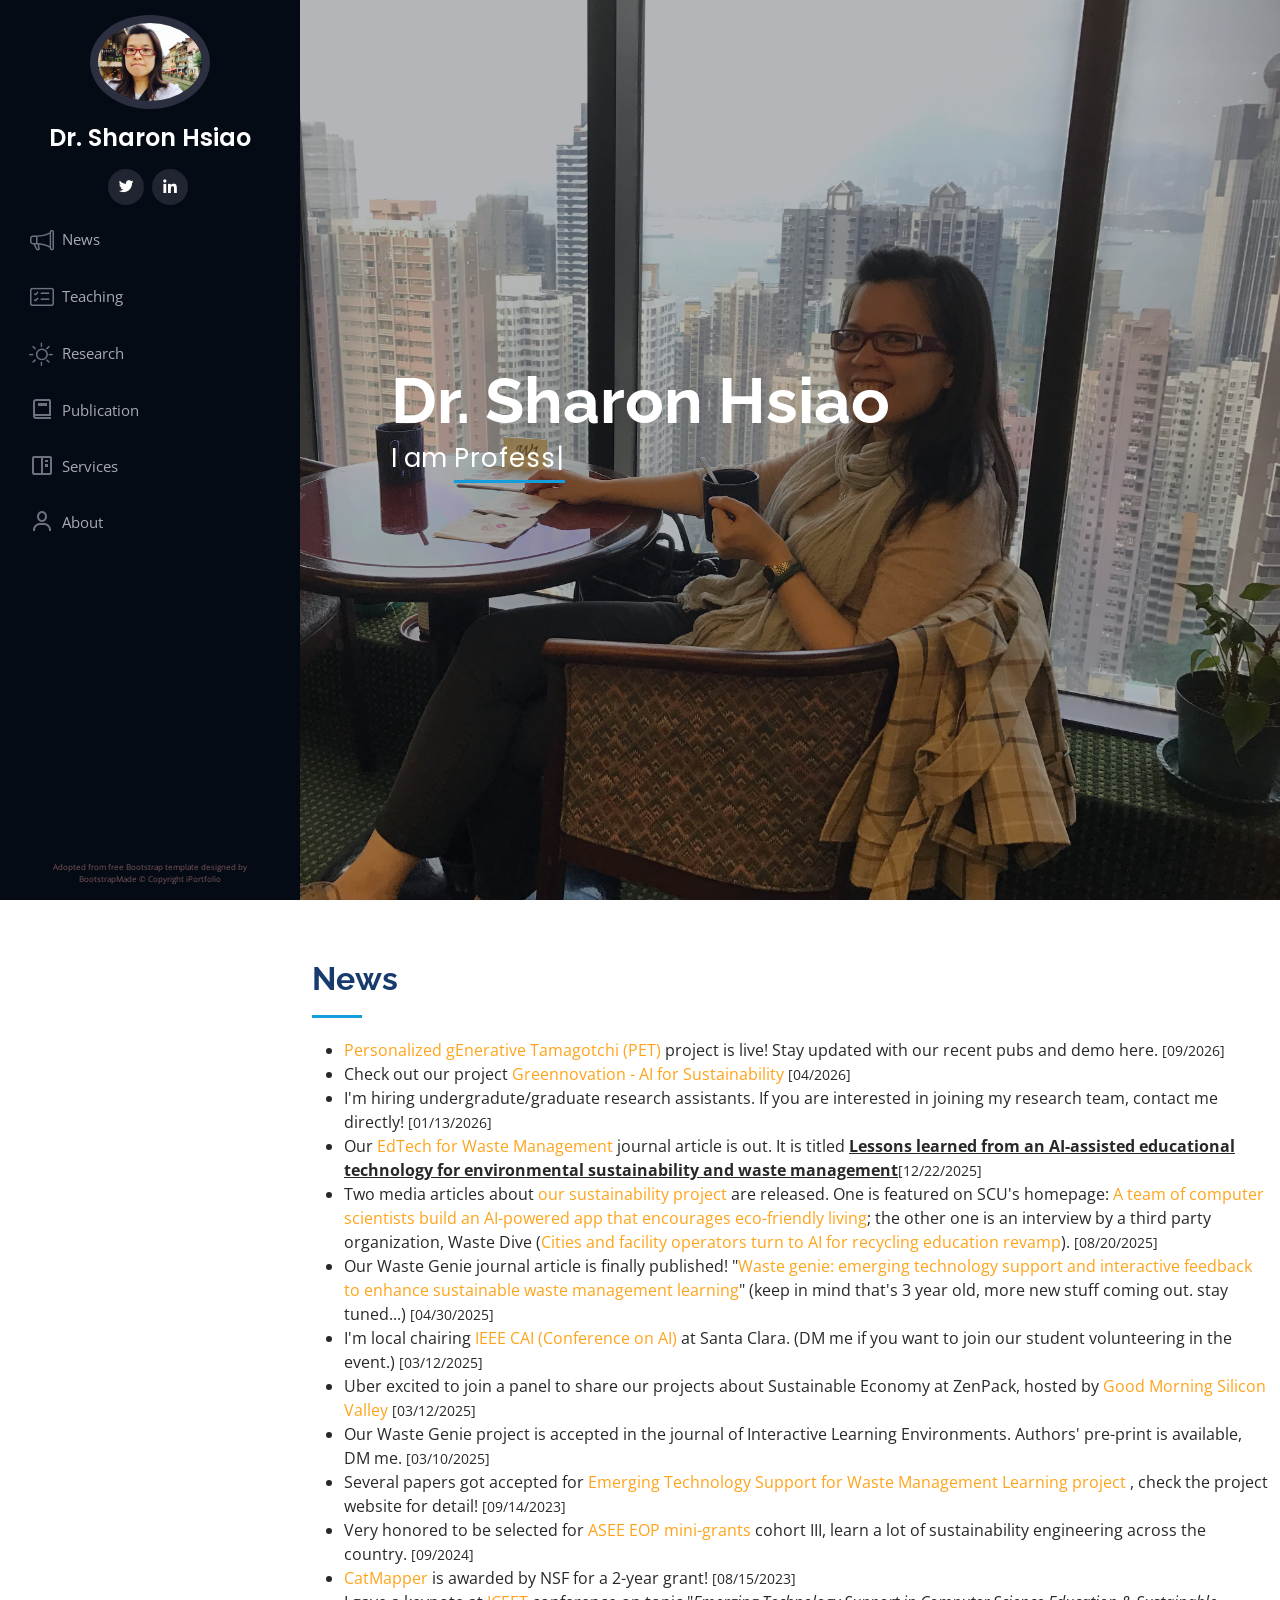
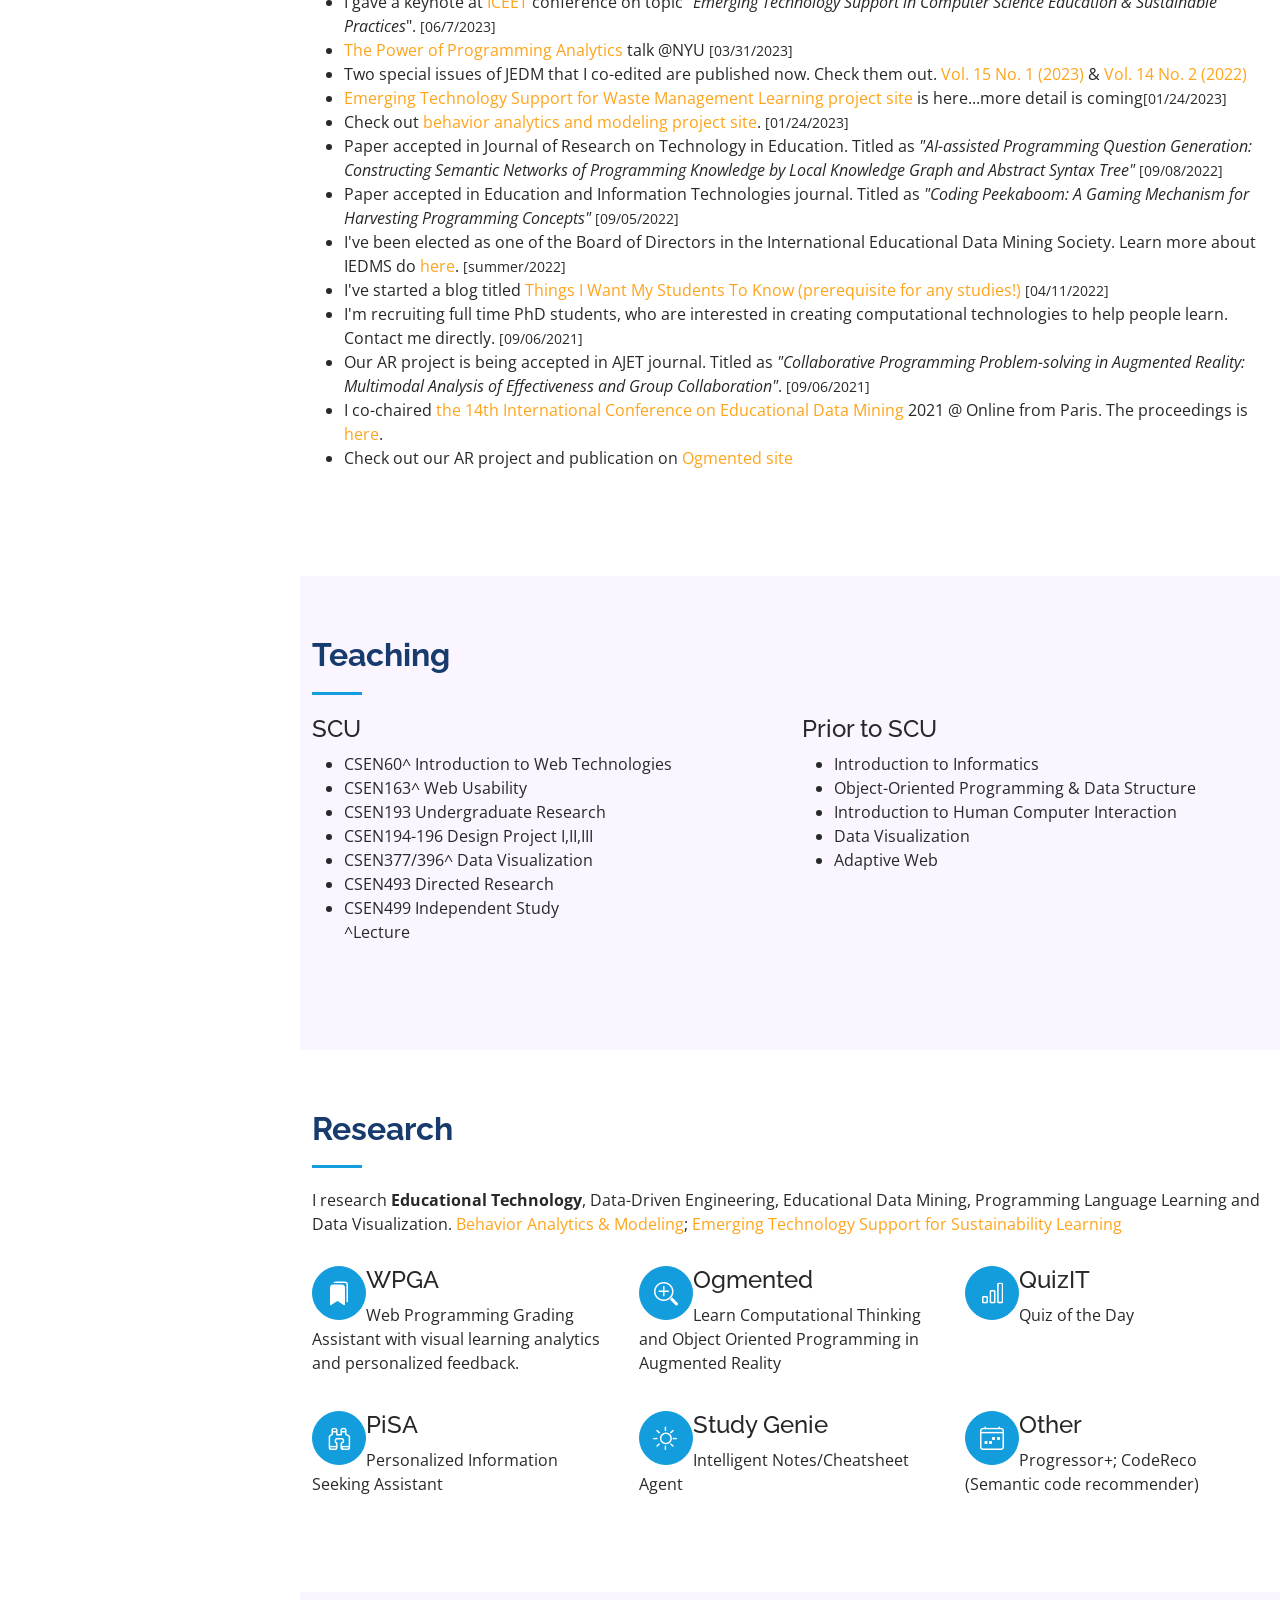
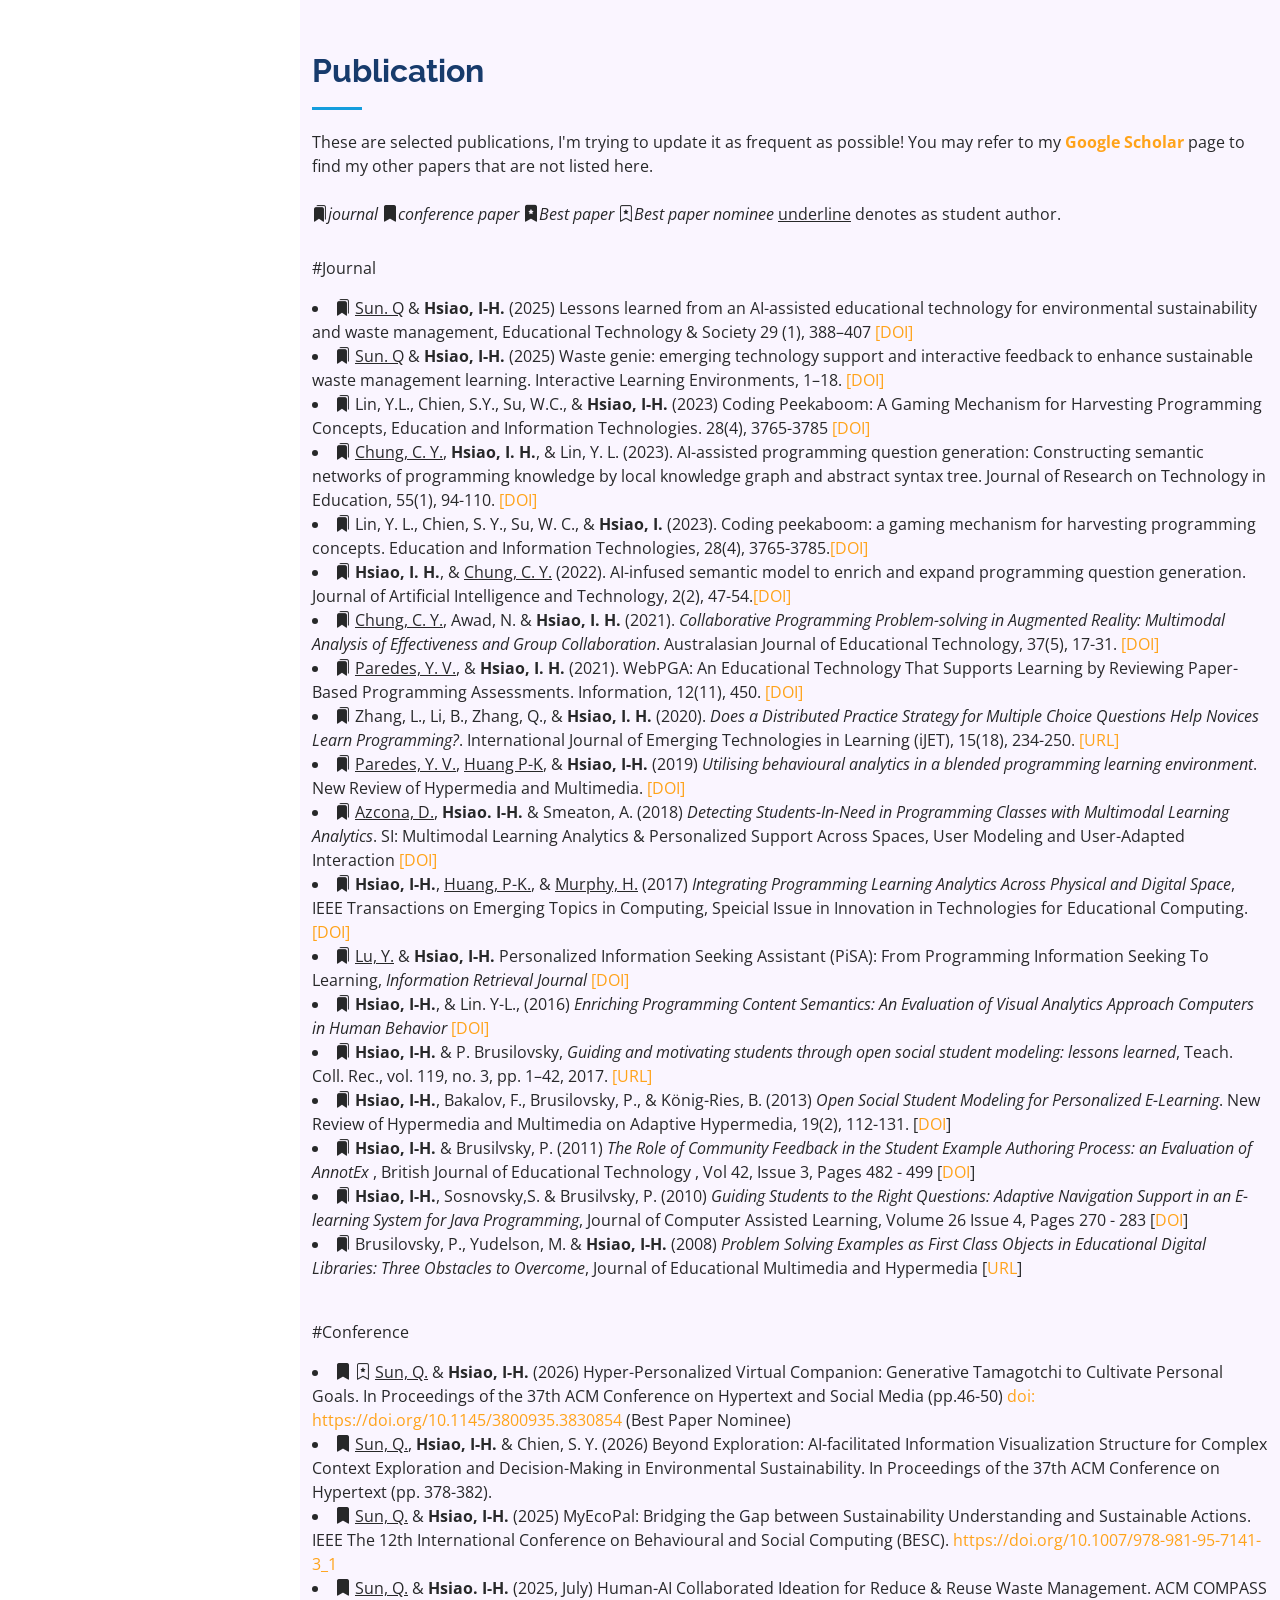
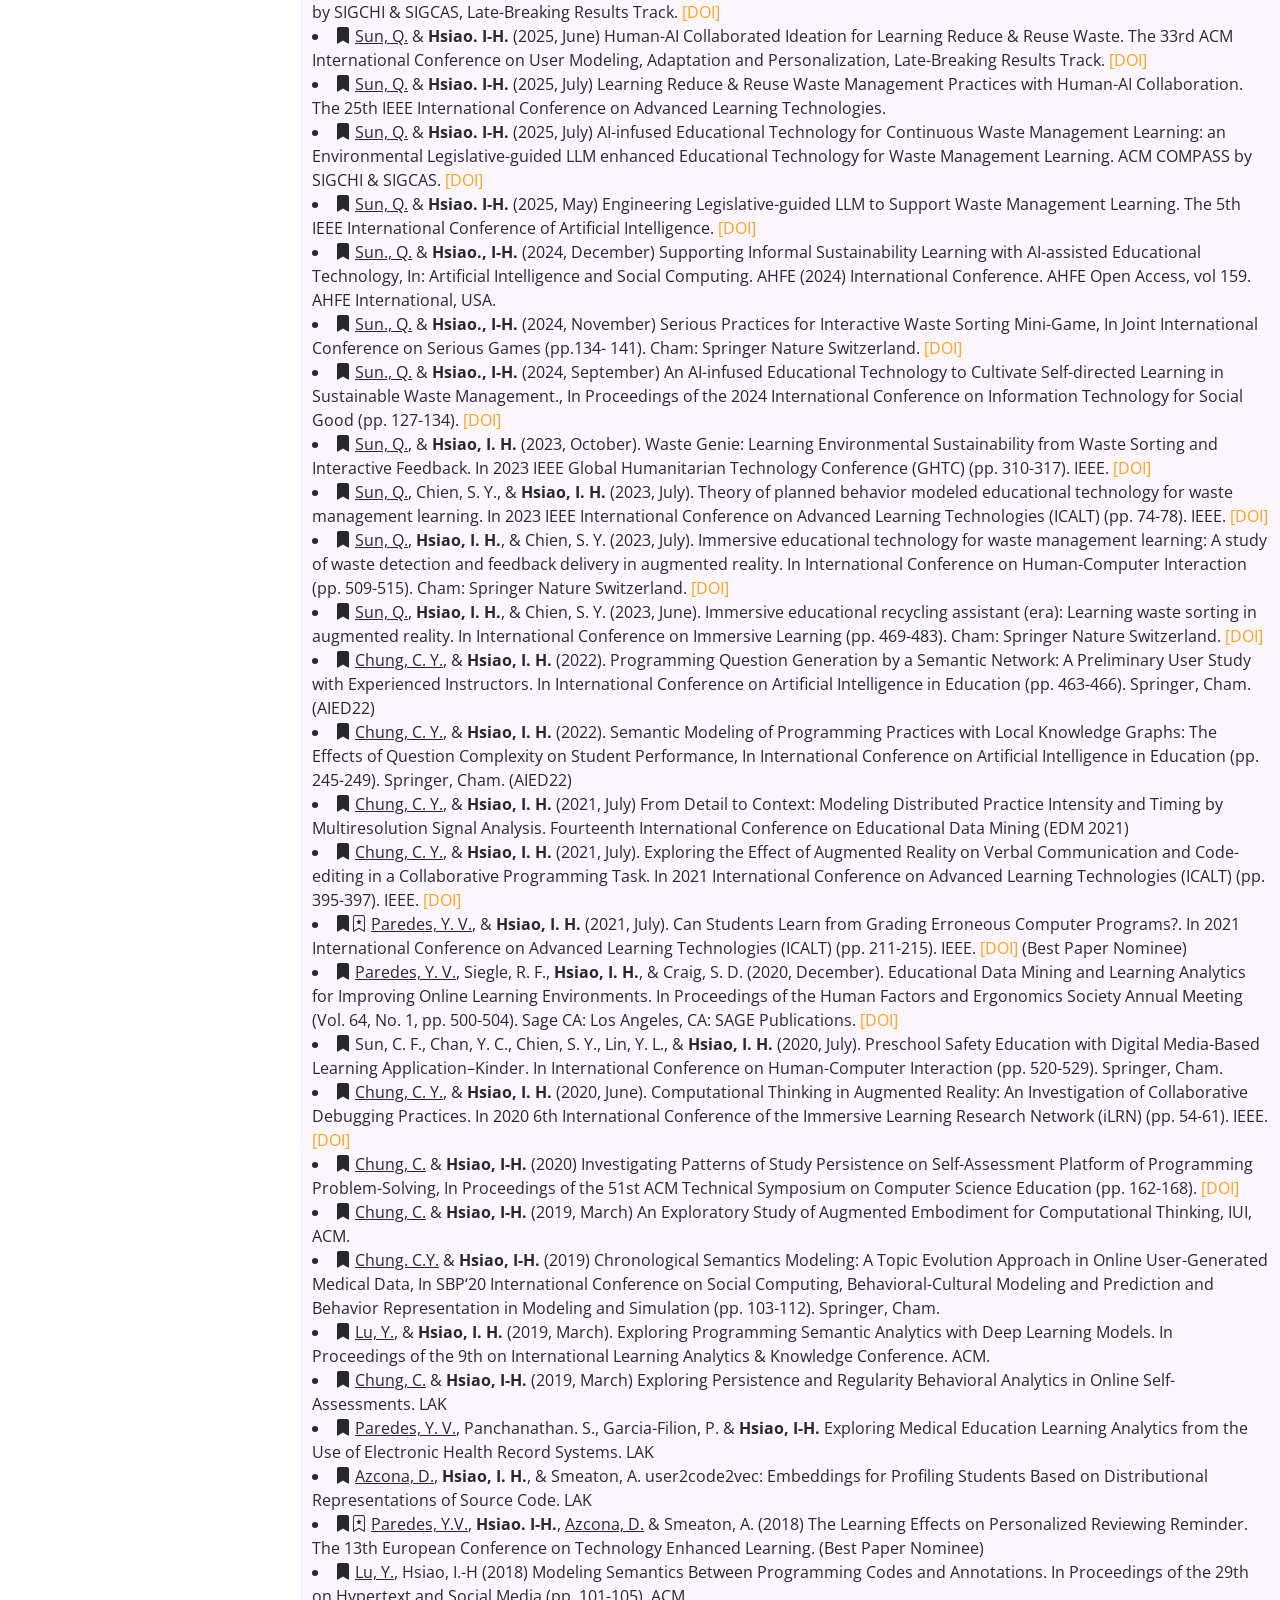
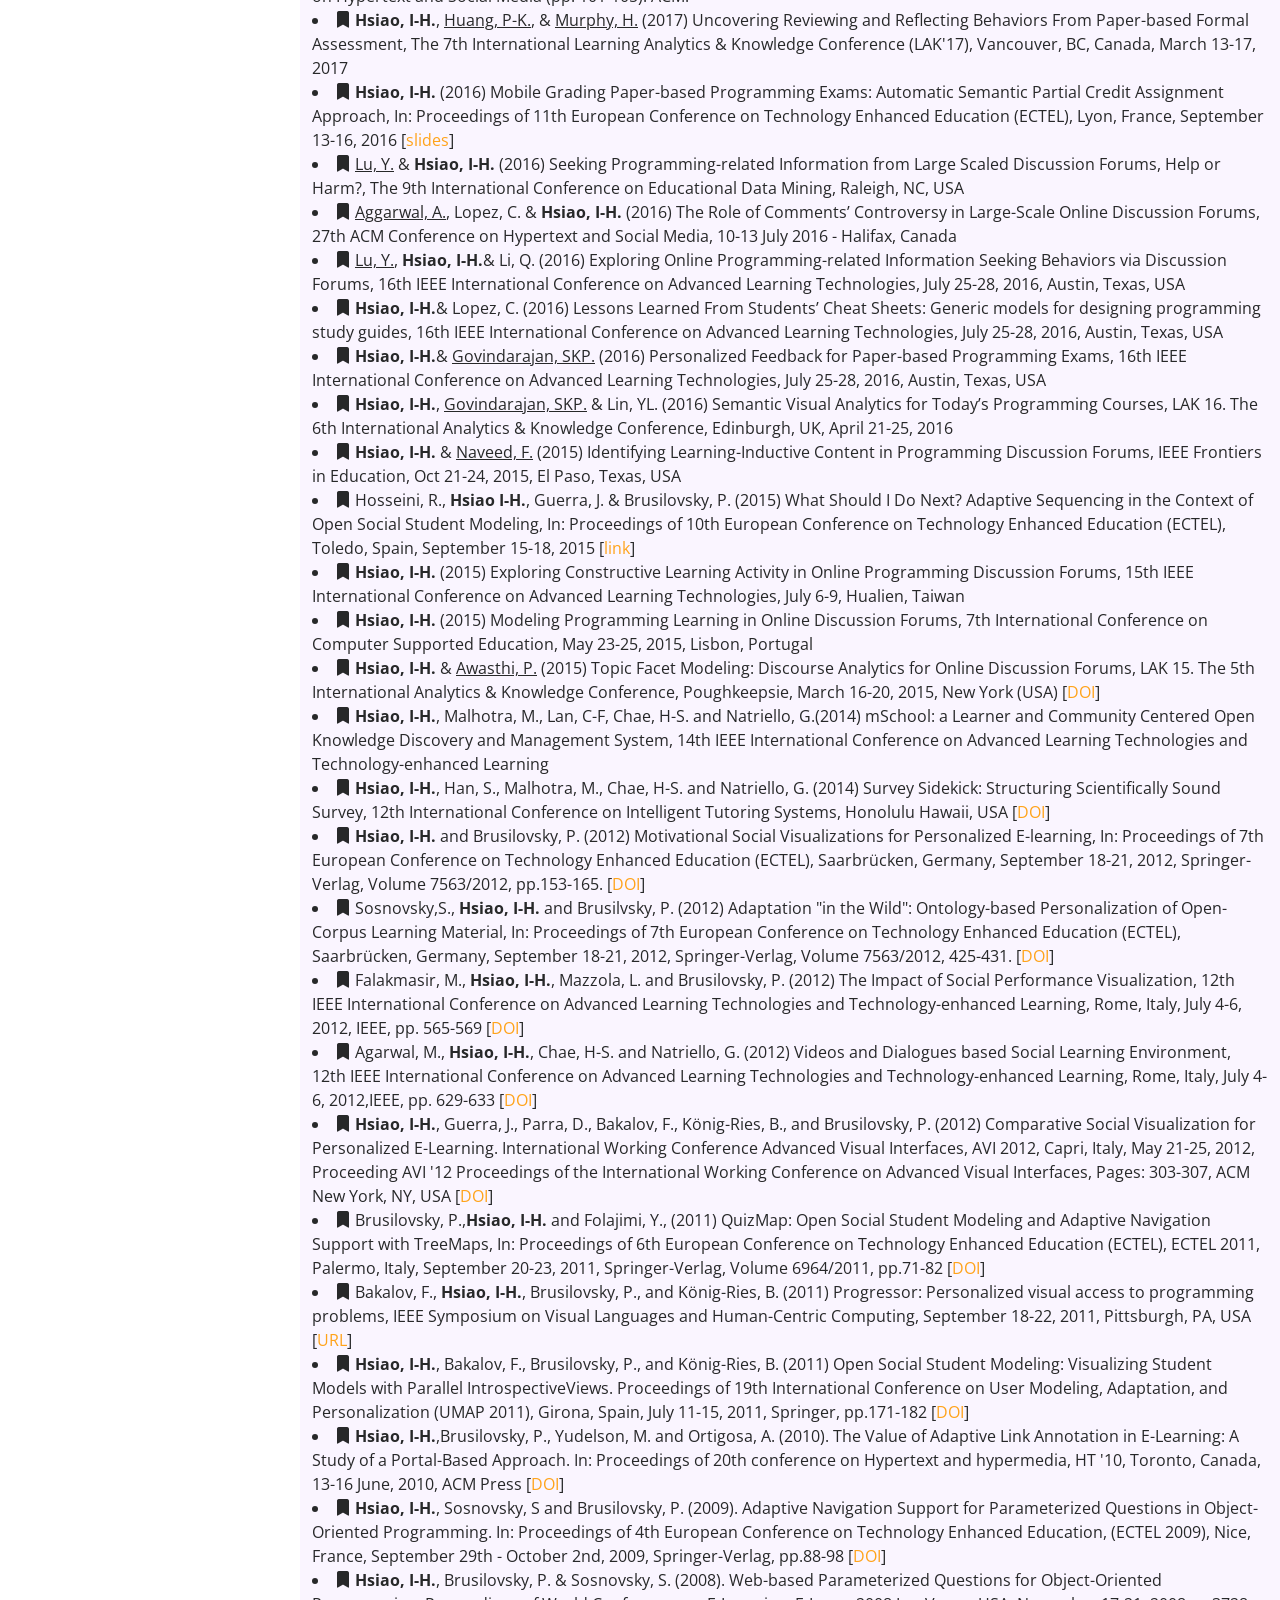
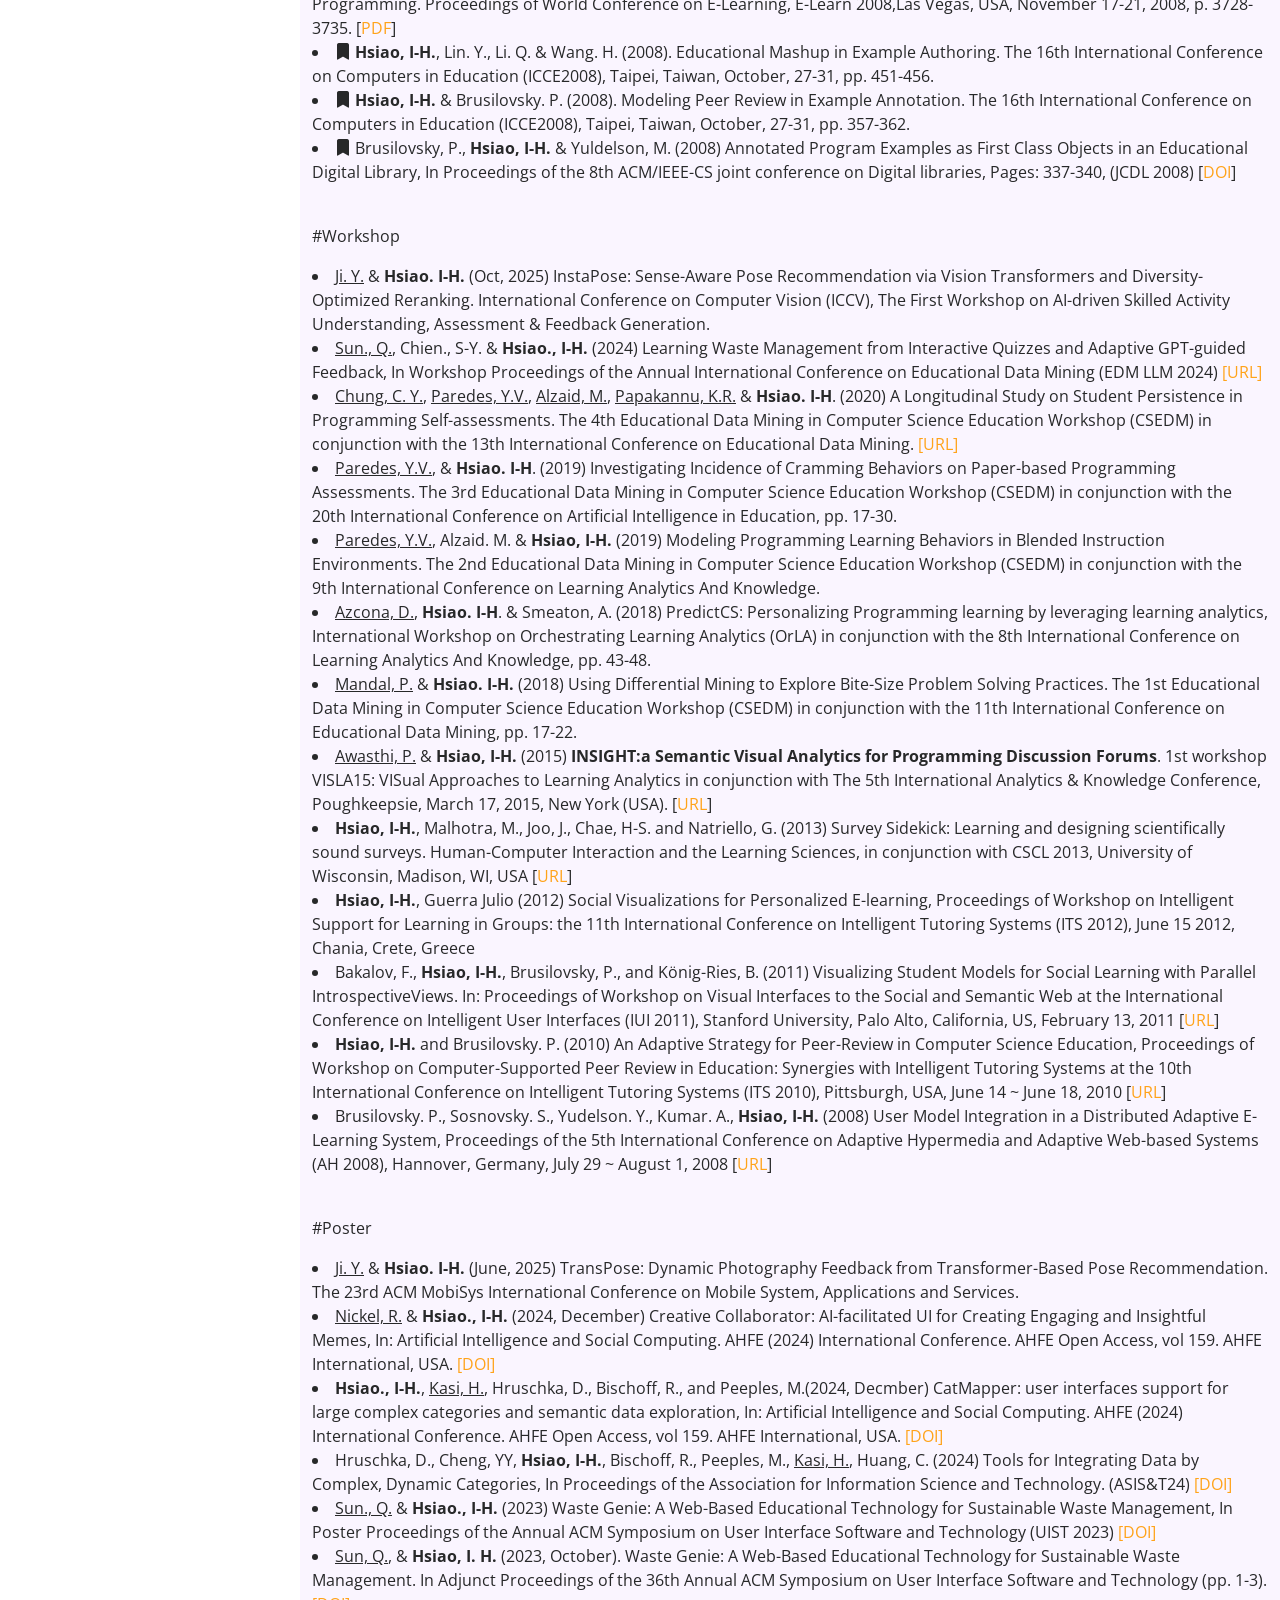
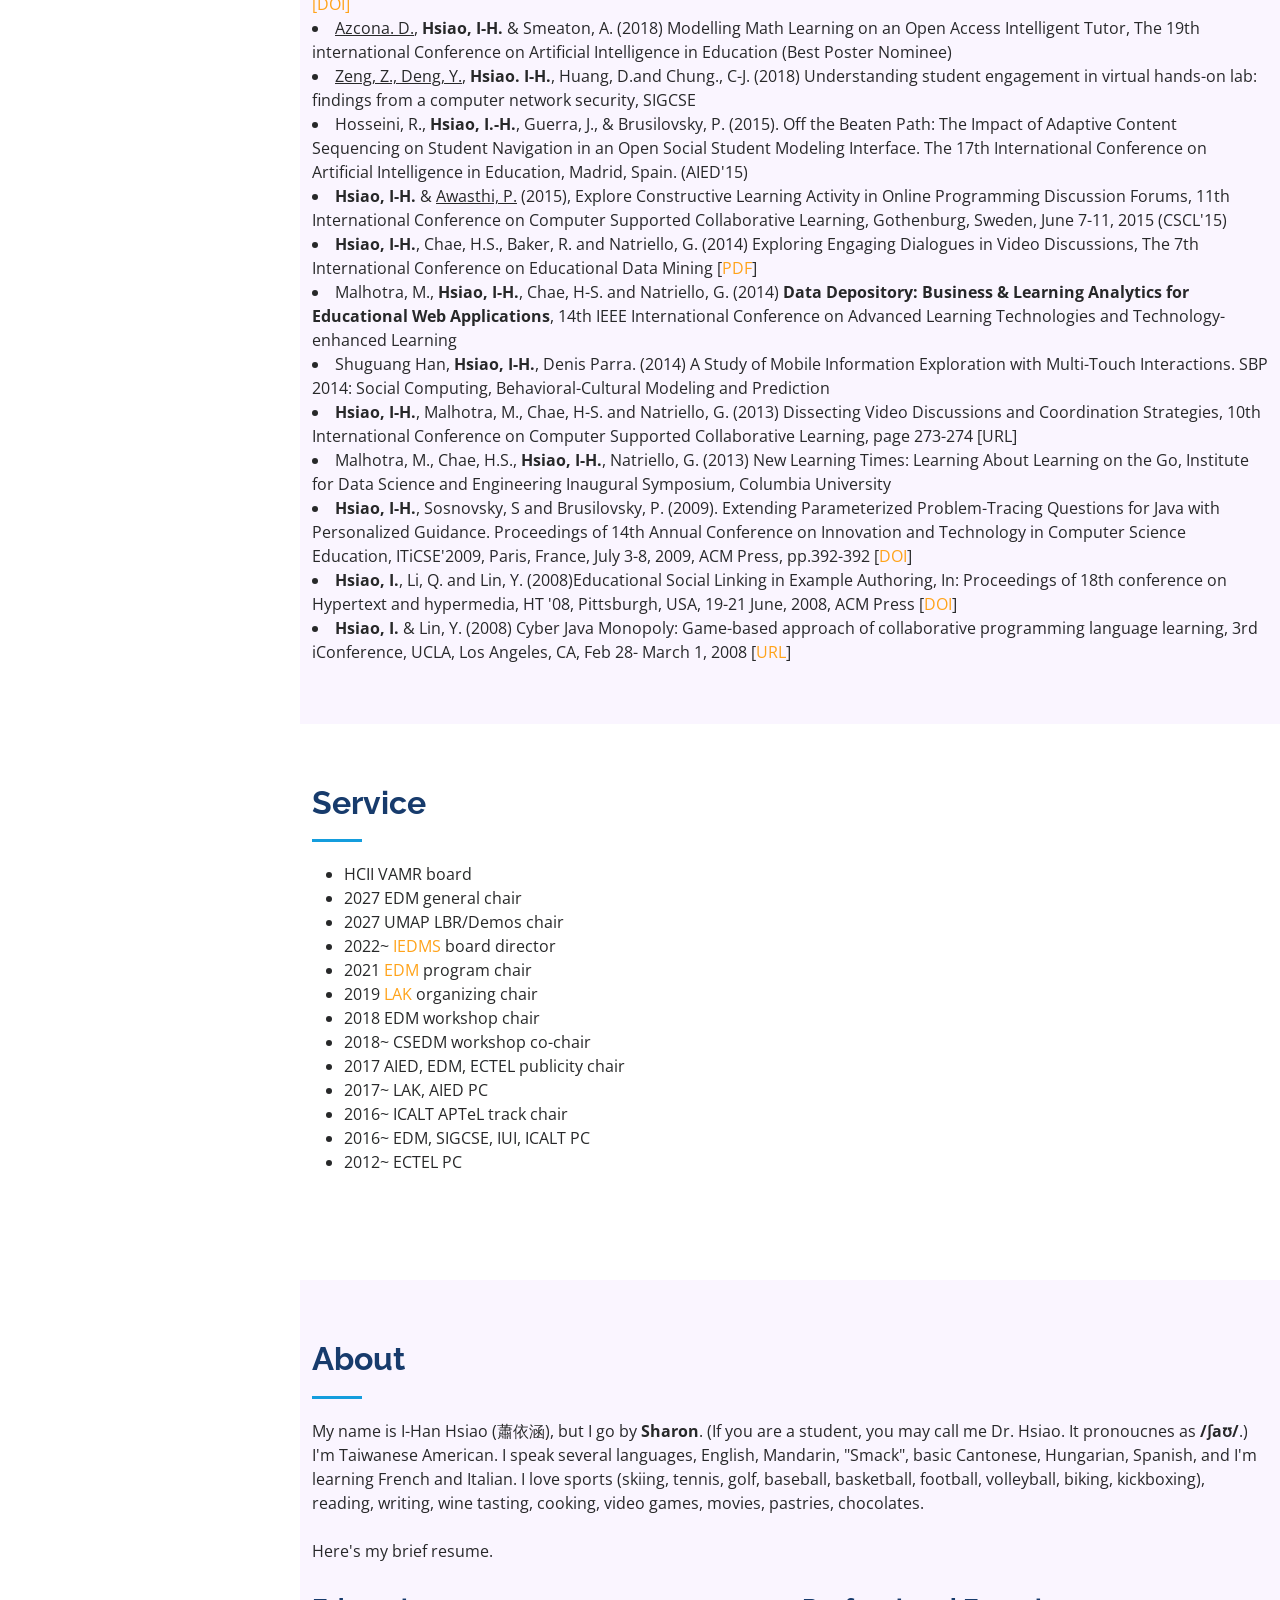
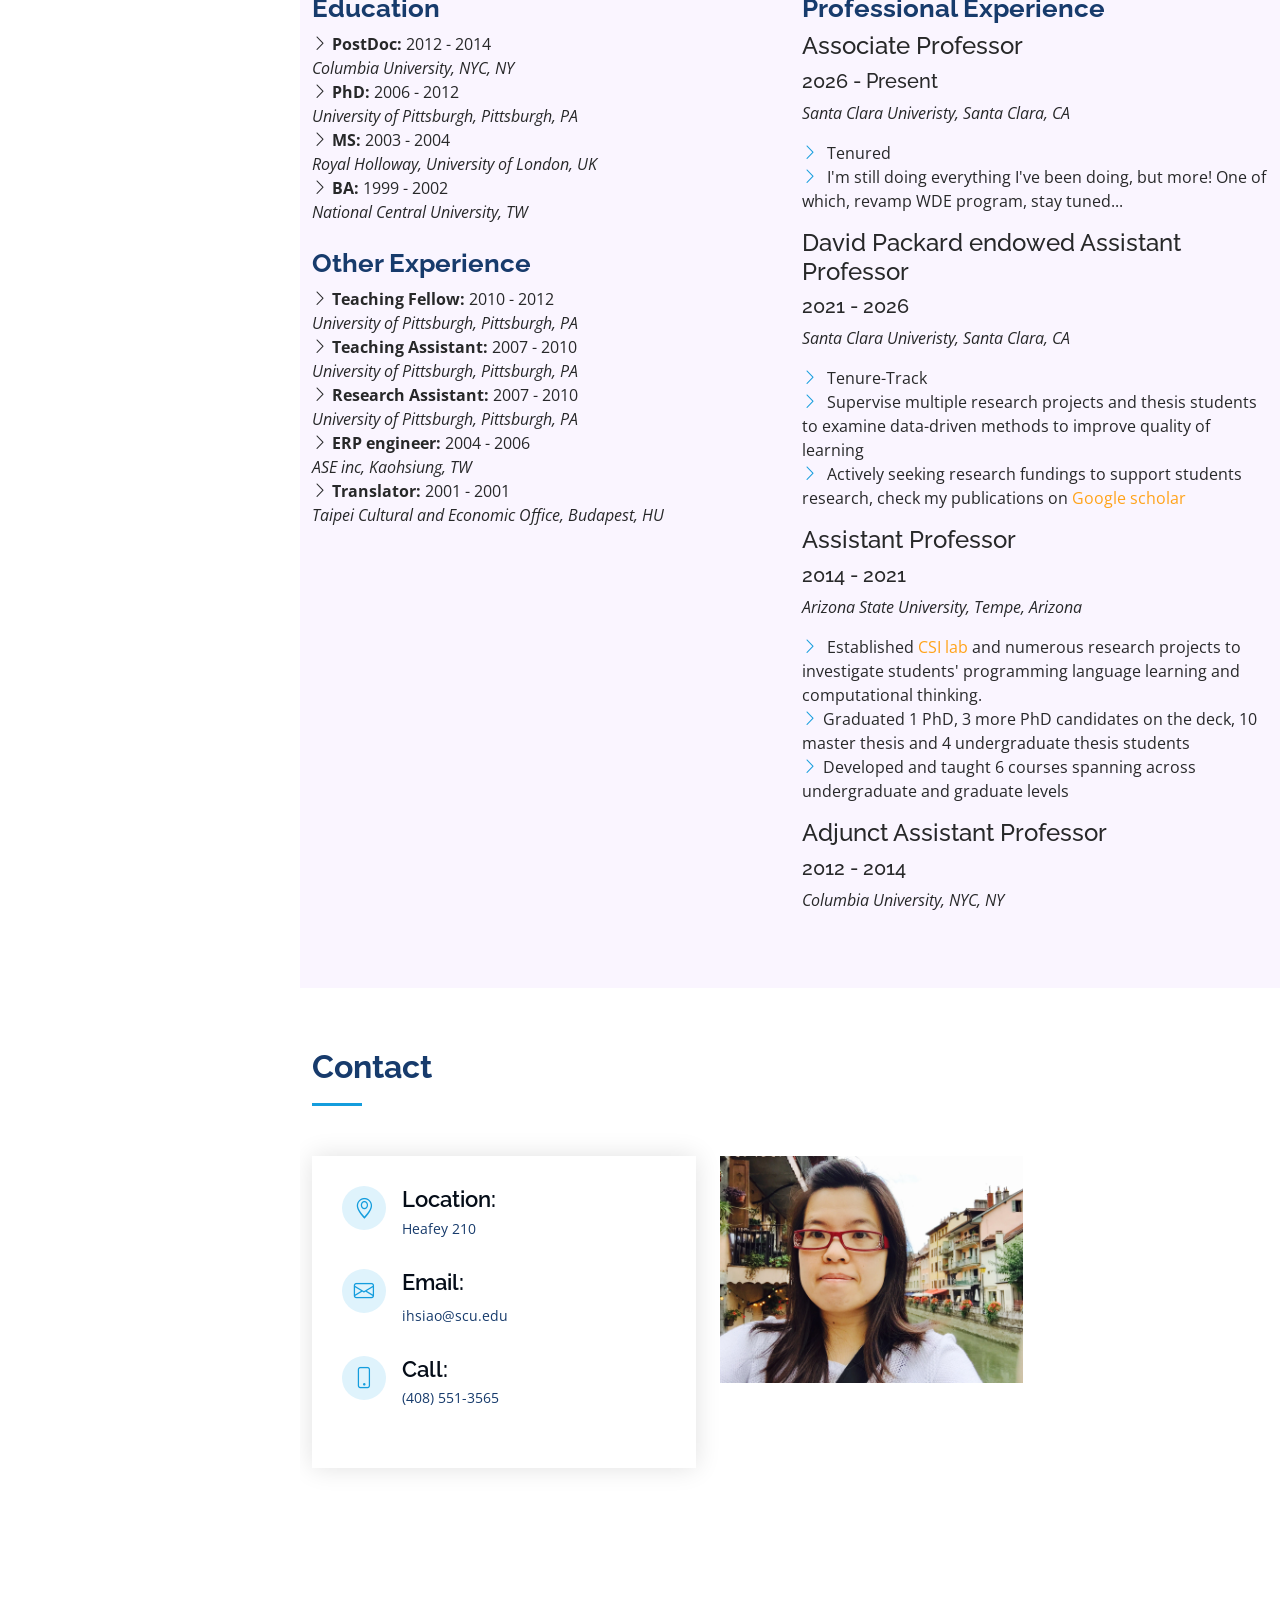
<file: index.html>
<!DOCTYPE html>
<html lang="en">

<head>
  <meta charset="utf-8">
  <meta content="width=device-width, initial-scale=1.0" name="viewport">

  <title>Dr. Sharon Hsiao @ SCU</title>
  <meta content="Sharon I-Han Hsiao personal website" name="description">
  <meta content="Sharon Hsiao" name="keywords">

  <!-- Favicons -->
  <link href="assets/img/my.png" rel="icon">


  <!-- Google Fonts -->
  <link href="https://fonts.googleapis.com/css?family=Open+Sans:300,300i,400,400i,600,600i,700,700i|Raleway:300,300i,400,400i,500,500i,600,600i,700,700i|Poppins:300,300i,400,400i,500,500i,600,600i,700,700i" rel="stylesheet">

  <!-- Vendor CSS Files -->
  <link href="assets/vendor/aos/aos.css" rel="stylesheet">
  <link href="assets/vendor/bootstrap/css/bootstrap.min.css" rel="stylesheet">
  <link href="assets/vendor/bootstrap-icons/bootstrap-icons.css" rel="stylesheet">
  <link href="assets/vendor/boxicons/css/boxicons.min.css" rel="stylesheet">
  <link href="assets/vendor/glightbox/css/glightbox.min.css" rel="stylesheet">
  <link href="assets/vendor/swiper/swiper-bundle.min.css" rel="stylesheet">

  <!-- Template Main CSS File -->
  <link href="assets/css/style.css" rel="stylesheet">


  <!-- WCAG accessibility enhancements -->
  <style>
    .skip-link {
      position: absolute;
      left: 1rem;
      top: -4rem;
      z-index: 10000;
      padding: .75rem 1rem;
      background: #ffffff;
      color: #111111;
      border: 2px solid #111111;
      border-radius: .25rem;
    }
    .skip-link:focus { top: 1rem; }
    a:focus-visible, button:focus-visible {
      outline: 3px solid #005fcc;
      outline-offset: 3px;
    }
    @media (prefers-reduced-motion: reduce) {
      *, *::before, *::after {
        animation-duration: 0.01ms !important;
        animation-iteration-count: 1 !important;
        scroll-behavior: auto !important;
        transition-duration: 0.01ms !important;
      }
    }
  </style>

</head>

<body id="top">
  <a class="skip-link" href="#main">Skip to main content</a>

  <!-- ======= Mobile nav toggle button ======= -->
  <button class="mobile-nav-toggle d-xl-none" type="button" aria-label="Open navigation menu" aria-controls="navbar" aria-expanded="false"><i class="bi bi-list" aria-hidden="true"></i></button>

  <!-- ======= Header ======= -->
  <header id="header">
    <div class="d-flex flex-column">

      <div class="profile">
        <a href="index.html" aria-label="Home: Dr. Sharon Hsiao"><img src="assets/img/profile-img.jpg" alt="Portrait of Dr. Sharon Hsiao" class="img-fluid rounded-circle"></a>
        <h1 class="text-light"><a href="index.html">Dr. Sharon Hsiao</a></h1>
        <div class="social-links mt-3 text-center">
          <a href="https://twitter.com/shoha99" class="twitter" target="_blank" aria-label="Dr. Sharon Hsiao on X (opens in a new tab)" rel="noopener noreferrer"><i class="bx bxl-twitter" aria-hidden="true"></i></a>       

          <a href="https://www.linkedin.com/in/sharonhsiao/" class="linkedin" target="_blank" aria-label="Dr. Sharon Hsiao on LinkedIn (opens in a new tab)" rel="noopener noreferrer"><i class="bx bxl-linkedin" aria-hidden="true"></i></a>
        </div>
      </div>

      <nav id="navbar" class="nav-menu navbar" aria-label="Primary navigation">
        <ul>
          <li><a href="#news" class="nav-link scrollto active"><i class="bx bi-megaphone" aria-hidden="true"></i> <span>News</span></a></li>         
          <li><a href="#resume" class="nav-link scrollto"><i class="bx bi-card-checklist" aria-hidden="true"></i> <span>Teaching</span></a></li>
          <li><a href="#portfolio" class="nav-link scrollto"><i class="bx bi-brightness-high" aria-hidden="true"></i> <span>Research</span></a></li>
          <li><a href="#services" class="nav-link scrollto"><i class="bx bx-book" aria-hidden="true"></i> <span>Publication</span></a></li>
          <li><a href="#proservices" class="nav-link scrollto"><i class="bx bx-book-content" aria-hidden="true"></i> <span>Services</span></a></li>
          <li><a href="#about" class="nav-link scrollto"><i class="bx bx-user" aria-hidden="true"></i> <span>About</span></a></li>         
        </ul>
      </nav><!-- .nav-menu -->
    </div>
  </header><!-- End Header -->

  <!-- ======= Hero Section ======= -->
  <section id="hero" class="d-flex flex-column justify-content-center align-items-center">
    <div class="hero-container" data-aos="fade-in">
      <h1>Dr. Sharon Hsiao</h1>
      <p>I am <span class="typed" aria-hidden="true" data-typed-items="Professor, Scientist, Designer, Sports Enthusiast"></span></p>
    </div>
  </section><!-- End Hero -->

  <main id="main">

<!-- ======= News Section ======= -->
  <section id="news" class="d-flex flex-column justify-content-center align-items-center">
    <div class="container">
      <div class="section-title">
          <h2>News</h2>
          <ul> 
              <li><a href="https://shahsiao.github.io/PET/" target="_blank">Personalized gEnerative Tamagotchi (PET)</a> project is live! Stay updated with our recent pubs and demo here. <small>[09/2026]</small> </li>
              <li>Check out our project <a href="https://scu-sustech.vercel.app/" target="_blank">Greennovation - AI for Sustainability </a>   <small>[04/2026]</small></li>
              <li>I'm hiring undergradute/graduate research assistants. If you are interested in joining my research team, contact me directly! <small>[01/13/2026]</small></li>
              <li>Our <a target="_blank" href="https://scholar.google.com/citations?view_op=view_citation&hl=en&user=rcjc5I4AAAAJ&sortby=pubdate&citation_for_view=rcjc5I4AAAAJ:GtqhT-R7ZnwC" rel="noopener noreferrer">EdTech for Waste Management</a> journal article is out. It is titled <u><b>Lessons learned from an AI-assisted educational technology for environmental sustainability and waste management</b></u><small>[12/22/2025]</small></li>
              <li>Two media articles about <a href="https://shahsiao.github.io/EdTech4Sustainability/" target="_blank" rel="noopener noreferrer">our sustainability project</a> are released. One is featured on SCU's homepage: <a href="https://www.scu.edu/news-and-events/feature-stories/2025-feature-stories/stories/a-team-of-computer-scientists-build-an-ai-powered-app-that-encourages-eco-friendly-living.html" target="_blank" rel="noopener noreferrer">A team of computer scientists build an AI-powered app that encourages eco-friendly living</a>; the other one is an interview by a third party organization, Waste Dive (<a href="https://www.wastedive.com/news/ai-recycling-education-oscar-sort-professor-green-los-angeles/756106/" target="_blank" rel="noopener noreferrer">Cities and facility operators turn to AI for recycling education revamp</a>). <small>[08/20/2025]</small></li>
              <li>Our Waste Genie journal article is finally published! "<a href="https://doi.org/10.1080/10494820.2025.2484644" target="_blank" rel="noopener noreferrer">Waste genie: emerging technology support and interactive feedback to enhance sustainable waste management learning</a>" (keep in mind that's 3 year old, more new stuff coming out. stay tuned...) <small>[04/30/2025]</small></li>
              <li>I'm local chairing <a href="https://cai.ieee.org/2025/" target="_blank" rel="noopener noreferrer">IEEE CAI (Conference on AI)</a> at Santa Clara. (DM me if you want to join our student volunteering in the event.) <small>[03/12/2025]</small></li>
              <li>Uber excited to join a panel to share our projects about Sustainable Economy at ZenPack, hosted by <a href="https://www.goodmorningsv.org/" target="_blank" rel="noopener noreferrer">Good Morning Silicon Valley</a> <small>[03/12/2025]</small></li>
              <li>Our Waste Genie project is accepted in the journal of Interactive Learning Environments. Authors' pre-print is available, DM me. <small>[03/10/2025]</small></li>
              <li>Several papers got accepted for <a href="https://shahsiao.github.io/EdTech4Sustainability/" target="_blank" rel="noopener noreferrer">Emerging Technology Support for Waste Management Learning project </a>, check the project website for detail! <small>[09/14/2023]</small></li>

              <li>
                Very honored to be selected for <a href="https://eop-mgp.asee.org/awardees/cohort-3/" target="_blank" rel="noopener noreferrer">ASEE EOP mini-grants</a> cohort III, learn a lot of sustainability engineering across the country. <small>[09/2024]</small>
              </li>

              <li><a href="https://catmapper.org/">CatMapper</a> is awarded by NSF for a 2-year grant! <small>[08/15/2023]</small></li>
              <li>I gave a keynote at <a href="https://www.cacet.org/web/2023ICEET/index.html">ICEET</a> conference on topic "<i>Emerging Technology Support in Computer Science Education & Sustainable Practices</i>". <small>[06/7/2023]</small></li>
              <li><a href="https://webpages.scu.edu/ftp/ihsiao/Research/2023_Programming Analytics_Hsiao.pdf" target="_blank" rel="noopener noreferrer">The Power of Programming Analytics</a> talk @NYU <small>[03/31/2023]</small></li>
              <li>Two special issues of JEDM that I co-edited are published now. Check them out. <a href="https://jedm.educationaldatamining.org/index.php/JEDM/issue/view/39" target="_blank" rel="noopener noreferrer">Vol. 15 No. 1 (2023)</a> & <a href="https://jedm.educationaldatamining.org/index.php/JEDM/issue/view/37" target="_blank" rel="noopener noreferrer">Vol. 14 No. 2 (2022)</a></li>
              <li><a href="https://shahsiao.github.io/EdTech4Sustainability/" target="_blank" rel="noopener noreferrer">Emerging Technology Support for Waste Management Learning project site</a> is here...more detail is coming<small>[01/24/2023]</small></li>
              <li>Check out <a href="https://shahsiao.github.io/mysite/BehaviorAnalyticsModeling.html" target="_blank" rel="noopener noreferrer">behavior analytics and modeling project site</a>. <small>[01/24/2023]</small></li>
              <li>Paper accepted in Journal of Research on Technology in Education. Titled as <i>"AI-assisted Programming Question Generation: Constructing Semantic Networks of Programming Knowledge by Local Knowledge Graph and Abstract Syntax Tree"</i> <small>[09/08/2022]</small></li>
              <li>
                Paper accepted in Education and Information Technologies journal. Titled as <i>"Coding Peekaboom: A Gaming Mechanism for Harvesting Programming Concepts"</i> <small>[09/05/2022]</small>
              </li>
              <li>I've been elected as one of the Board of Directors in the International Educational Data Mining Society. Learn more about IEDMS do <a href="https://educationaldatamining.org/about/" target="_blank" rel="noopener noreferrer">here</a>. <small>[summer/2022]</small></li>             
              <li>I've started a blog titled <a href="https://blogs.scu.edu/anystudyprerequisite/">Things I Want My Students To Know (prerequisite for any studies!)</a> <small>[04/11/2022]</small></li>
              <li>I'm recruiting full time PhD students, who are interested in creating computational technologies to help people learn. Contact me directly. <small>[09/06/2021]</small></li>
              <li>Our AR project is being accepted in AJET journal. Titled as <i>"Collaborative Programming Problem-solving in Augmented Reality: Multimodal Analysis of Effectiveness and Group Collaboration"</i>. <small>[09/06/2021]</small></li>
              <li>I co-chaired <a href="https://educationaldatamining.org/EDM2021/">the 14th International Conference on Educational Data Mining</a> 2021 @ Online from Paris. The proceedings is <a href="https://educationaldatamining.org/EDM2021/EDM2021Proceedings.pdf" target="_blank" rel="noopener noreferrer">here</a>. </li>
              <li>Check out our AR project and publication on <a href="https://sites.google.com/asu.edu/ogmented/home">Ogmented site</a></li>
            </ul>
        </div>
    </div>
  </section><!-- End News -->


    <!-- ======= Resume Section ======= -->
    <section id="resume" class="portfolio section-bg">
      <div class="container">

        <div class="section-title">
          <h2>Teaching</h2>
          
          <div class="row">           
            <div class="col-lg-6 content" data-aos="fade-right">
              <h4>SCU</h4>
              <ul>
                <li>CSEN60^  Introduction to Web Technologies</li>
                <li>CSEN163^ Web Usability</li>
                <li>CSEN193 Undergraduate Research</li>
                <li>CSEN194-196 Design Project I,II,III</li>
                <li>CSEN377/396^ Data Visualization</li>              
                <li>CSEN493 Directed Research</li>
                <li>CSEN499 Independent Study</li>
                ^Lecture
              </ul>
            </div>
            <div class="col-lg-6 content" data-aos="fade-left" data-aos-delay="100">
              <h4>Prior to SCU</h4>
              <ul>
                <li>Introduction to Informatics</li>
                <li>Object-Oriented Programming &amp; Data Structure</li>
                <li>Introduction to Human Computer Interaction</li>
                <li>Data Visualization</li>
                <li>Adaptive Web</li>              
              </ul>
            </div>
            
          </div>
        </div>

       

      </div>
    </section><!-- End Resume Section -->

    <!-- ======= Research Section ======= -->
    <section id="portfolio" class="portfolio">
      <div class="container">

        <div class="section-title">
          <h2>Research</h2>
          <p>I research <b>Educational Technology</b>, Data-Driven Engineering, Educational Data Mining, Programming Language Learning and Data Visualization. <a href="BehaviorAnalyticsModeling.html" target="_blank" rel="noopener noreferrer">Behavior Analytics & Modeling</a>; <a href="https://shahsiao.github.io/EdTech4Sustainability/" target="_blank" rel="noopener noreferrer">Emerging Technology Support for Sustainability Learning</a></p>
        </div>

         <div class="row">
          <div class="col-lg-4 col-md-6 icon-box" data-aos="fade-up">
            <div class="icon"><i class="bi bi-bookmarks-fill" aria-hidden="true"></i></div>
            <h4 class="title"><span>WPGA</span></h4>
            <p class="description">
              Web Programming Grading Assistant with visual learning analytics and personalized feedback.
            </p>
          </div>
          <div class="col-lg-4 col-md-6 icon-box" data-aos="fade-up" data-aos-delay="100">
            <div class="icon"><i class="bi bi-zoom-in" aria-hidden="true"></i></div>
            <h4 class="title"><span>Ogmented</span></h4>
            <p class="description">
              Learn Computational Thinking and Object Oriented Programming in Augmented Reality
            </p>
          </div>
          <div class="col-lg-4 col-md-6 icon-box" data-aos="fade-up" data-aos-delay="200">
            <div class="icon"><i class="bi bi-bar-chart" aria-hidden="true"></i></div>
            <h4 class="title"><span>QuizIT</span></h4>
            <p class="description">
              Quiz of the Day
            </p>
          </div>
          <div class="col-lg-4 col-md-6 icon-box" data-aos="fade-up" data-aos-delay="300">
            <div class="icon"><i class="bi bi-binoculars" aria-hidden="true"></i></div>
            <h4 class="title"><span>PiSA </span></h4>
            <p class="description">
            Personalized Information Seeking Assistant
            </p>
          </div>
          <div class="col-lg-4 col-md-6 icon-box" data-aos="fade-up" data-aos-delay="400">
            <div class="icon"><i class="bi bi-brightness-high" aria-hidden="true"></i></div>
            <h4 class="title"><span>Study Genie</span></h4>
            <p class="description">
              Intelligent Notes/Cheatsheet Agent
            </p>
          </div>
          <div class="col-lg-4 col-md-6 icon-box" data-aos="fade-up" data-aos-delay="500">
            <div class="icon"><i class="bi bi-calendar4-week" aria-hidden="true"></i></div>
            <h4 class="title"><span>Other</span></h4>
            <p class="description">
              Progressor+; CodeReco (Semantic code recommender) 

            </p>
          </div>
        </div>


      </div>
    </section><!-- End Research Section -->


    <!-- ======= Publication Section ======= -->
    <section id="services" class="services section-bg">
      <div class="container">

        <div class="section-title">
          <h2>Publication</h2>
          <p>These are selected publications, I'm trying to update it as frequent as possible! You may refer to my <b><a href="https://scholar.google.com/citations?user=rcjc5I4AAAAJ&hl=en" target="_blank" rel="noopener noreferrer">Google Scholar</a></b> page to find my other papers that are not listed here.<br>  <br>
          <div class="publication-legend" aria-label="Publication legend">          
            <i class="bi bi-bookmarks-fill" aria-hidden="true">journal </i>
            <i class="bi bi-bookmark-fill" aria-hidden="true">conference paper </i>
            <i class="bi bi-bookmark-star-fill" aria-hidden="true">Best paper </i>
            <i class="bi bi-bookmark-star" aria-hidden="true">Best paper nominee </i>
            <u>underline</u> denotes as student author. 
          </div>
          </p>
        </div>

        <div class="row">
          <p>#Journal</p>
          <li><i class="bi bi-bookmarks-fill" aria-hidden="true"></i> 
          	  <u>Sun. Q</u> & <b>Hsiao, I-H.</b> (2025) Lessons learned from an AI-assisted educational technology for environmental sustainability and waste management, Educational Technology & Society 29 (1), 388–407 <a href="https://www.jstor.org/stable/48853596?seq=1" target="_blank" rel="noopener noreferrer">[DOI]</a>
          </li>
          <li><i class="bi bi-bookmarks-fill" aria-hidden="true"></i> 
              <u>Sun. Q</u> & <b>Hsiao, I-H.</b> (2025) Waste genie: emerging technology support and interactive feedback to enhance sustainable waste management learning. Interactive Learning Environments, 1–18. <a href="https://doi.org/10.1080/10494820.2025.2484644" target="_blank" rel="noopener noreferrer">[DOI]</a>
          </li>
          <li><i class="bi bi-bookmarks-fill" aria-hidden="true"></i> 
              Lin, Y.L., Chien, S.Y., Su, W.C., & <b>Hsiao, I-H.</b> (2023) Coding Peekaboom: A Gaming Mechanism for Harvesting Programming Concepts, Education and Information Technologies. 28(4), 3765-3785 <a href="https://doi.org/10.1007/s10639-022-11337-5" target="_blank" rel="noopener noreferrer">[DOI]</a>
          </li>
          <li><i class="bi bi-bookmarks-fill" aria-hidden="true"></i> 
              <u>Chung, C. Y.</u>, <b>Hsiao, I. H.</b>, & Lin, Y. L. (2023). AI-assisted programming question generation: Constructing semantic networks of programming knowledge by local knowledge graph and abstract syntax tree. Journal of Research on Technology in Education, 55(1), 94-110. <a href="https://doi.org/10.1080/15391523.2022.2123872" target="_blank" rel="noopener noreferrer">[DOI]</a>
          </li>
          <li><i class="bi bi-bookmarks-fill" aria-hidden="true"></i>
              Lin, Y. L., Chien, S. Y., Su, W. C., & <b>Hsiao, I.</b> (2023). Coding peekaboom: a gaming mechanism for harvesting programming concepts. Education and Information Technologies, 28(4), 3765-3785.<a href="https://doi.org/10.1007/s10639-022-11337-5" target="_blank" rel="noopener noreferrer">[DOI]</a>
          </li>
          <li><i class="bi bi-bookmarks-fill" aria-hidden="true"></i>
              <b>Hsiao, I. H.</b>, & <u>Chung, C. Y.</u> (2022). AI-infused semantic model to enrich and expand programming question generation. Journal of Artificial Intelligence and Technology, 2(2), 47-54.<a href=" https://doi.org/10.37965/jait.2022.0090" target="_blank" rel="noopener noreferrer">[DOI]</a>
          </li>
          <li><i class="bi bi-bookmarks-fill" aria-hidden="true"></i> 
              <u>Chung, C. Y.</u>, Awad, N. &amp; <b>Hsiao, I. H.</b> (2021). <i>Collaborative Programming Problem-solving in Augmented Reality: Multimodal Analysis of Effectiveness and Group Collaboration</i>. Australasian Journal of Educational Technology, 37(5), 17-31. <a href="https://doi.org/10.14742/ajet.7059" target="_blank" rel="noopener noreferrer">[DOI]</a>
          </li>

          <li><i class="bi bi-bookmarks-fill" aria-hidden="true"></i> 
            <u>Paredes, Y. V.</u>, &amp; <b>Hsiao, I. H.</b> (2021). WebPGA: An Educational Technology That Supports Learning by Reviewing Paper-Based Programming Assessments. Information, 12(11), 450. <a href="https://doi.org/10.3390/info12110450" target="_blank" rel="noopener noreferrer">[DOI]</a>
          </li>

          <li><i class="bi bi-bookmarks-fill" aria-hidden="true"></i> 
            Zhang, L., Li, B., Zhang, Q., &amp; <b>Hsiao, I. H.</b> (2020). <i>Does a Distributed Practice Strategy for Multiple Choice Questions Help Novices Learn Programming?</i>. International Journal of Emerging Technologies in Learning (iJET), 15(18), 234-250. <a href="https://www.learntechlib.org/p/217888/" target="_blank" rel="noopener noreferrer">[URL]</a>
          </li>

          <li><i class="bi bi-bookmarks-fill" aria-hidden="true"></i> 
            <u>Paredes, Y. V.</u>, <u>Huang P-K</u>, &amp; <b>Hsiao, I-H.</b> (2019) <i>Utilising behavioural analytics in a blended programming learning environment</i>. New Review of Hypermedia and Multimedia. <a href="https://doi.org/10.1080/13614568.2019.1695961" target="_blank" rel="noopener noreferrer">[DOI]</a>
          </li>

          <li><i class="bi bi-bookmarks-fill" aria-hidden="true"></i> 
            <u>Azcona, D.</u>, <b>Hsiao. I-H.</b> &amp; Smeaton, A. (2018) <i>Detecting Students-In-Need in Programming Classes with Multimodal Learning Analytics</i>. SI: Multimodal Learning Analytics & Personalized Support Across Spaces, User Modeling and User-Adapted Interaction <a href="https://doi.org/10.1007/s11257-019-09234-7" target="_blank" rel="noopener noreferrer">[DOI]</a>
          </li>

          <li><i class="bi bi-bookmarks-fill" aria-hidden="true"></i> 
            <b>Hsiao, I-H.</b>, <u>Huang, P-K.</u>, &amp; <u>Murphy, H.</u> (2017) <i>Integrating Programming Learning Analytics Across Physical and Digital Space</i>, IEEE Transactions on Emerging Topics in Computing, Speicial Issue in Innovation in Technologies for Educational Computing. <a href="https://doi.org/10.1109/TETC.2017.2701201" target="_blank" rel="noopener noreferrer">[DOI]</a>
          </li>                  

          <li><i class="bi bi-bookmarks-fill" aria-hidden="true"></i> 
            <u>Lu, Y.</u> &amp; <b>Hsiao, I-H.</b> Personalized Information Seeking Assistant (PiSA): From Programming Information Seeking To Learning, <i>Information Retrieval Journal</i> <a href="https://doi.org/doi:10.1007/s10791-017-9305-y" target="_blank" rel="noopener noreferrer">[DOI]</a>
          </li>

          <li><i class="bi bi-bookmarks-fill" aria-hidden="true"></i> 
            <b>Hsiao, I-H.</b>, &amp; Lin. Y-L., (2016) <i>Enriching Programming Content Semantics: An Evaluation of Visual Analytics Approach</i> <i>Computers in Human Behavior</i> <a href="https://dx.doi.org/10.1016/j.chb.2016.10.012" target="_blank" rel="noopener noreferrer">[DOI]</a>
          </li>  

          <li><i class="bi bi-bookmarks-fill" aria-hidden="true"></i> 
            <b>Hsiao, I-H.</b> &amp; P. Brusilovsky, <i>Guiding and motivating students through open social student modeling: lessons learned</i>, Teach. Coll. Rec., vol. 119, no. 3, pp. 1–42, 2017. <a href="https://www.tcrecord.org/Content.asp?ContentId=21773" target="_blank" rel="noopener noreferrer">[URL]</a>
          </li>  

          <li><i class="bi bi-bookmarks-fill" aria-hidden="true"></i> 
            <b>Hsiao, I-H.</b>, Bakalov, F., Brusilovsky, P., &amp; König-Ries, B. (2013) <i>Open Social Student Modeling for Personalized E-Learning</i>. New Review of Hypermedia and Multimedia on Adaptive Hypermedia, 19(2), 112-131. [<a href="http://www.tandfonline.com/doi/full/10.1080/13614568.2013.806960#.UeRC5KW-GZY" target="_blank" rel="noopener noreferrer">DOI</a>]
          </li>

          <li><i class="bi bi-bookmarks-fill" aria-hidden="true"></i> 
            <b>Hsiao, I-H.</b> &amp; Brusilvsky, P. (2011) <i>The Role of Community Feedback in the Student Example Authoring Process: an Evaluation of AnnotEx </i>, British Journal of Educational Technology , Vol 42, Issue 3, Pages 482 - 499 [<a href="https://dx.doi.org/10.1111/j.1467-8535.2009.01030.x" target="_blank" rel="noopener noreferrer">DOI</a>]
          </li>

          <li><i class="bi bi-bookmarks-fill" aria-hidden="true"></i> 
            <b>Hsiao, I-H.</b>, Sosnovsky,S. &amp; Brusilvsky, P. (2010) <i>Guiding Students to the Right Questions: Adaptive Navigation Support in an E-learning System for Java Programming</i>, Journal of Computer Assisted Learning, Volume 26 Issue 4, Pages 270 - 283 [<a href="https://dx.doi.org/10.1111/j.1365-2729.2010.00365.x" target="_blank" rel="noopener noreferrer">DOI</a>]
          </li>

          <li><i class="bi bi-bookmarks-fill" aria-hidden="true"></i> 
            Brusilovsky, P., Yudelson, M. &amp; <b>Hsiao, I-H.</b> (2008) <i>Problem Solving Examples as First Class Objects in Educational Digital Libraries: Three Obstacles to Overcome</i>, Journal of Educational Multimedia and Hypermedia [<a href="http://www.editlib.org/p/29333" target="_blank" rel="noopener noreferrer">URL</a>]
          </li>
        
          <!--  Conference papers -->
          <p><br></p>
          <p>#Conference</p>
            <li><i class="bi bi-bookmark-fill" aria-hidden="true"></i> <i class="bi bi-bookmark-star" aria-hidden="true"> </i> 
                <u>Sun, Q.</u> & <b>Hsiao, I-H.</b> (2026) Hyper-Personalized Virtual Companion: Generative Tamagotchi to Cultivate Personal Goals. In Proceedings of the 37th ACM Conference on Hypertext and Social Media (pp.46-50) <a href="https://doi.org/10.1145/3800935.3830854" target="_blank">doi: https://doi.org/10.1145/3800935.3830854</a> 
                <span id="redhighlight">(Best Paper Nominee)</span>
            </li>
            <li><i class="bi bi-bookmark-fill" aria-hidden="true"></i> 
                 <u>Sun, Q.</u>, <b>Hsiao, I-H.</b> & Chien, S. Y. (2026) Beyond Exploration: AI-facilitated Information Visualization Structure for Complex Context Exploration and Decision-Making in Environmental Sustainability. In Proceedings of the 37th ACM Conference on Hypertext (pp. 378-382).
            </li>
            <li><i class="bi bi-bookmark-fill" aria-hidden="true"></i> 
                <u>Sun, Q.</u> & <b>Hsiao, I-H.</b> (2025) MyEcoPal: Bridging the Gap between Sustainability Understanding and Sustainable Actions. IEEE The 12th International Conference on Behavioural and Social Computing (BESC). <a href="https://doi.org/10.1007/978-981-95-7141-3_1" target="_blank">https://doi.org/10.1007/978-981-95-7141-3_1</a>
            </li>
            <li><i class="bi bi-bookmark-fill" aria-hidden="true"></i> 
                <u>Sun, Q.</u> & <b>Hsiao. I-H.</b> (2025, July) Human-AI Collaborated Ideation for Reduce & Reuse Waste Management. ACM COMPASS by SIGCHI & SIGCAS, Late-Breaking Results Track. <a href="https://doi.org/10.1145/3715335.373632" target="_blank" rel="noopener noreferrer">[DOI]</a>
            </li>            
            <li><i class="bi bi-bookmark-fill" aria-hidden="true"></i> 
                <u>Sun, Q.</u> & <b>Hsiao. I-H.</b> (2025, June) Human-AI Collaborated Ideation for Learning Reduce & Reuse Waste. The 33rd ACM International Conference on User Modeling, Adaptation and Personalization, Late-Breaking Results Track. <a href="https://doi.org/10.1145/3708319.373368" target="_blank" rel="noopener noreferrer">[DOI]</a>
            </li>
            <li><i class="bi bi-bookmark-fill" aria-hidden="true"></i> 
                <u>Sun, Q.</u> & <b>Hsiao. I-H.</b> (2025, July) Learning Reduce & Reuse Waste Management Practices with Human-AI Collaboration. The 25th IEEE International Conference on Advanced Learning Technologies.
            </li>
            <li><i class="bi bi-bookmark-fill" aria-hidden="true"></i> 
                <u>Sun, Q.</u> & <b>Hsiao. I-H.</b> (2025, July) AI-infused Educational Technology for Continuous Waste Management Learning: an Environmental Legislative-guided LLM enhanced Educational Technology for Waste Management Learning. ACM COMPASS by SIGCHI & SIGCAS. <a href="https://dl.acm.org/doi/pdf/10.1145/3715335.3735473" target="_blank" rel="noopener noreferrer">[DOI]</a>
            </li>
            <li><i class="bi bi-bookmark-fill" aria-hidden="true"></i> 
                <u>Sun, Q.</u> & <b>Hsiao. I-H.</b> (2025, May) Engineering Legislative-guided LLM to Support Waste Management Learning. The 5th IEEE International Conference of Artificial Intelligence. <a href="https://doi.org/10.1109/CAI64502.2025.00066" target="_blank" rel="noopener noreferrer">[DOI]</a>
            </li>
            <li><i class="bi bi-bookmark-fill" aria-hidden="true"></i> 
                <u>Sun., Q.</u> & <b>Hsiao., I-H.</b> (2024, December) Supporting Informal Sustainability Learning with AI-assisted Educational Technology, In: Artificial Intelligence and Social Computing. AHFE (2024) International Conference. AHFE Open Access, vol 159. AHFE International, USA.
            </li>
            <li><i class="bi bi-bookmark-fill" aria-hidden="true"></i> 
                <u>Sun., Q.</u> & <b>Hsiao., I-H.</b> (2024, November) Serious Practices for Interactive Waste Sorting Mini-Game, In Joint International Conference on Serious Games (pp.134- 141). Cham: Springer Nature Switzerland. <a href="https://doi.org/10.1007/978-3-031-74138-8_11" target="_blank" rel="noopener noreferrer">[DOI]</a>
            </li>
            <li><i class="bi bi-bookmark-fill" aria-hidden="true"></i> 
                <u>Sun., Q.</u> & <b>Hsiao., I-H.</b> (2024, September) An AI-infused Educational Technology to Cultivate Self-directed Learning in Sustainable Waste Management., In Proceedings of the 2024 International Conference on Information Technology for Social Good (pp. 127-134). <a href="https://dl.acm.org/doi/pdf/10.1145/3677525.3678652" target="_blank" rel="noopener noreferrer">[DOI]</a>
            </li>                                    
            <li><i class="bi bi-bookmark-fill" aria-hidden="true"></i> 
                <u>Sun, Q.</u>, & <b>Hsiao, I. H.</b> (2023, October). Waste Genie: Learning Environmental Sustainability from Waste Sorting and Interactive Feedback. In 2023 IEEE Global Humanitarian Technology Conference (GHTC) (pp. 310-317). IEEE. <a href="https://doi.org/10.1109/GHTC56179.2023.10354701" target="_blank" rel="noopener noreferrer">[DOI]</a>
            </li>
            <li><i class="bi bi-bookmark-fill" aria-hidden="true"></i> 
                <u>Sun, Q.</u>, Chien, S. Y., & <b>Hsiao, I. H.</b> (2023, July). Theory of planned behavior modeled educational technology for waste management learning. In 2023 IEEE International Conference on Advanced Learning Technologies (ICALT) (pp. 74-78). IEEE. <a href="https://doi.org/10.1109/ICALT58122.2023.00028" target="_blank" rel="noopener noreferrer">[DOI]</a>
            </li>
            <li><i class="bi bi-bookmark-fill" aria-hidden="true"></i> 
                <u>Sun, Q.</u>, <b>Hsiao, I. H.</b>, & Chien, S. Y. (2023, July). Immersive educational technology for waste management learning: A study of waste detection and feedback delivery in augmented reality. In International Conference on Human-Computer Interaction (pp. 509-515). Cham: Springer Nature Switzerland. <a href="https://doi.org/10.1007/978-3-031-36001-5_66" target="_blank" rel="noopener noreferrer">[DOI]</a>
            </li>
            <li><i class="bi bi-bookmark-fill" aria-hidden="true"></i> 
                <u>Sun, Q.</u>, <b>Hsiao, I. H.</b>, & Chien, S. Y. (2023, June). Immersive educational recycling assistant (era): Learning waste sorting in augmented reality. In International Conference on Immersive Learning (pp. 469-483). Cham: Springer Nature Switzerland. <a href="https://doi.org/10.1007/978-3-031-47328-9_34">[DOI]</a>
            </li>            

           <li><i class="bi bi-bookmark-fill" aria-hidden="true"></i> 
            <u>Chung, C. Y.</u>, &amp;  <b>Hsiao, I. H.</b> (2022). Programming Question Generation by a Semantic Network: A Preliminary User Study with Experienced Instructors. In International Conference on Artificial Intelligence in Education (pp. 463-466). Springer, Cham. (AIED22)
           </li>
           
           <li><i class="bi bi-bookmark-fill" aria-hidden="true"></i> 
            <u>Chung, C. Y.</u>, &amp;  <b>Hsiao, I. H.</b> (2022). Semantic Modeling of Programming Practices with Local Knowledge Graphs: The Effects of Question Complexity on Student Performance, In International Conference on Artificial Intelligence in Education (pp. 245-249). Springer, Cham. (AIED22)
           </li>

          <li><i class="bi bi-bookmark-fill" aria-hidden="true"></i> 
            <u>Chung, C. Y.</u>, &amp; <b>Hsiao, I. H.</b> (2021, July) From Detail to Context: Modeling Distributed Practice Intensity and Timing by Multiresolution Signal Analysis. Fourteenth International Conference on Educational Data Mining (EDM 2021) 
          </li>

          <li><i class="bi bi-bookmark-fill" aria-hidden="true"></i> 
            <u>Chung, C. Y.</u>, &amp; <b>Hsiao, I. H.</b> (2021, July). Exploring the Effect of Augmented Reality on Verbal Communication and Code-editing in a Collaborative Programming Task. In 2021 International Conference on Advanced Learning Technologies (ICALT) (pp. 395-397). IEEE. <a href="https://doi.org/10.1109/ICALT52272.2021.00126" target="_blank" rel="noopener noreferrer">[DOI]</a>
          </li>

          <li><i class="bi bi-bookmark-fill" aria-hidden="true"></i><i class="bi bi-bookmark-star" aria-hidden="true"> </i> 
            <u>Paredes, Y. V.</u>, &amp; <b> Hsiao, I. H.</b> (2021, July). Can Students Learn from Grading Erroneous Computer Programs?. In 2021 International Conference on Advanced Learning Technologies (ICALT) (pp. 211-215). IEEE. <a href="https://doi.org/10.1109/ICALT52272.2021.00070" target="_blank" rel="noopener noreferrer">[DOI]</a> <span id="redhighlight">(Best Paper Nominee)</span>
          </li>

          <li><i class="bi bi-bookmark-fill" aria-hidden="true"></i>
          <u>Paredes, Y. V.</u>, Siegle, R. F., <b>Hsiao, I. H.</b>, &amp; Craig, S. D. (2020, December). Educational Data Mining and Learning Analytics for Improving Online Learning Environments. In Proceedings of the Human Factors and Ergonomics Society Annual Meeting (Vol. 64, No. 1, pp. 500-504). Sage CA: Los Angeles, CA: SAGE Publications. <a href="https://doi.org/10.1177/1071181320641113" target="_blank" rel="noopener noreferrer">[DOI]</a>
          </li>

          <li><i class="bi bi-bookmark-fill" aria-hidden="true"></i> 
            Sun, C. F., Chan, Y. C., Chien, S. Y., Lin, Y. L., &amp; <b>Hsiao, I. H.</b> (2020, July). Preschool Safety Education with Digital Media-Based Learning Application–Kinder. In International Conference on Human-Computer Interaction (pp. 520-529). Springer, Cham.
          </li>

          <li><i class="bi bi-bookmark-fill" aria-hidden="true"></i> 
            <u>Chung, C. Y.</u>, &amp; <b>Hsiao, I. H.</b> (2020, June). Computational Thinking in Augmented Reality: An Investigation of Collaborative Debugging Practices. In 2020 6th International Conference of the Immersive Learning Research Network (iLRN) (pp. 54-61). IEEE. <a href="https://doi.org/10.23919/iLRN47897.2020.9155152" target="_blank" rel="noopener noreferrer">[DOI]</a>
          </li>

          <li><i class="bi bi-bookmark-fill" aria-hidden="true"></i> 
            <u>Chung, C.</u> &amp; <b>Hsiao, I-H.</b> (2020) Investigating Patterns of Study Persistence on Self-Assessment Platform of Programming Problem-Solving, In Proceedings of the 51st ACM Technical Symposium on Computer Science Education (pp. 162-168). <a href="https://doi.org/10.1145/3328778.3366827" target="_blank" rel="noopener noreferrer">[DOI]</a>
          </li>

          <li><i class="bi bi-bookmark-fill" aria-hidden="true"></i> 
              <u>Chung, C.</u> &amp; <b>Hsiao, I-H.</b> (2019, March) An Exploratory Study of Augmented Embodiment for Computational Thinking, IUI, ACM. 
          </li>

          <li> <i class="bi bi-bookmark-fill" aria-hidden="true"></i> 
              <u>Chung. C.Y.</u> &amp; <b>Hsiao, I-H.</b> (2019) Chronological Semantics Modeling: A Topic Evolution Approach in Online User-Generated Medical Data, In SBP‘20 International Conference on Social Computing, Behavioral-Cultural Modeling and Prediction and Behavior Representation in Modeling and Simulation (pp. 103-112). Springer, Cham.
          </li>

          <li><i class="bi bi-bookmark-fill" aria-hidden="true"></i>
              <u>Lu, Y.</u>, &amp; <b>Hsiao, I. H.</b> (2019, March). Exploring Programming Semantic Analytics with Deep Learning Models. In Proceedings of the 9th on International Learning Analytics &amp; Knowledge Conference. ACM.
          </li>

          <li><i class="bi bi-bookmark-fill" aria-hidden="true"></i>
              <u>Chung, C.</u> &amp; <b>Hsiao, I-H.</b> (2019, March) Exploring Persistence and Regularity Behavioral Analytics in Online Self-Assessments. LAK
          </li>

          <li><i class="bi bi-bookmark-fill" aria-hidden="true"></i>
              <u>Paredes, Y. V.</u>, Panchanathan. S., Garcia-Filion, P. &amp; <b>Hsiao, I-H.</b> Exploring Medical Education Learning Analytics from the Use of Electronic Health Record Systems. LAK
          </li>
          
          <li><i class="bi bi-bookmark-fill" aria-hidden="true"></i>
              <u>Azcona, D.</u>, <b>Hsiao, I. H.</b>, &amp; Smeaton, A. user2code2vec: Embeddings for Profiling Students Based on  Distributional Representations of Source Code. LAK 
          </li>
                
          <li><i class="bi bi-bookmark-fill" aria-hidden="true"></i><i class="bi bi-bookmark-star" aria-hidden="true"></i>
              <u>Paredes, Y.V.</u>, <b>Hsiao. I-H.</b>, <u>Azcona, D.</u> &amp; Smeaton, A. (2018) The Learning Effects on Personalized Reviewing Reminder. The 13th European Conference on Technology Enhanced Learning. <span id="redhighlight">(Best Paper Nominee)</span>
          </li>

          <li><i class="bi bi-bookmark-fill" aria-hidden="true"></i>
              <u>Lu, Y.</u>, Hsiao, I.-H (2018) Modeling Semantics Between Programming Codes and Annotations. In Proceedings of the 29th on Hypertext and Social Media (pp. 101-105). ACM.
          </li>
          
          <li><i class="bi bi-bookmark-fill" aria-hidden="true"></i>
              <b>Hsiao, I-H.</b>, <u>Huang, P-K.</u>, &amp; <u>Murphy, H.</u> (2017) Uncovering Reviewing and Reflecting Behaviors From Paper-based Formal Assessment, The 7th International Learning Analytics &amp; Knowledge Conference (LAK'17), Vancouver, BC, Canada, March 13-17, 2017 
          </li>

          <li><i class="bi bi-bookmark-fill" aria-hidden="true"></i>
              <b>Hsiao, I-H.</b> (2016) Mobile Grading Paper-based Programming Exams: Automatic Semantic Partial Credit Assignment Approach, In: Proceedings of 11th European Conference on Technology Enhanced Education (ECTEL), Lyon, France, September 13-16, 2016 [<a href="talk/2016ECTEL/ECTEL16.html">slides</a>]
          </li>
                   
          <li><i class="bi bi-bookmark-fill" aria-hidden="true"></i>
              <u>Lu, Y.</u> &amp; <b>Hsiao, I-H.</b> (2016) Seeking Programming-related Information from Large Scaled Discussion Forums, Help or Harm?, The 9th International Conference on Educational Data Mining, Raleigh, NC, USA
          </li>

          <li><i class="bi bi-bookmark-fill" aria-hidden="true"></i>
            <u>Aggarwal, A.</u>, Lopez, C. &amp; <b>Hsiao, I-H.</b> (2016) The Role of Comments’ Controversy in Large-Scale Online Discussion Forums, 27th ACM Conference on Hypertext and Social Media, 10-13 July 2016 - Halifax, Canada
          </li>

          <li><i class="bi bi-bookmark-fill" aria-hidden="true"></i>
            <u>Lu, Y.</u>, <b>Hsiao, I-H.</b>&amp; Li, Q. (2016) Exploring Online Programming-related Information Seeking Behaviors via Discussion Forums, 16th IEEE International Conference on Advanced Learning Technologies, July 25-28, 2016, Austin, Texas, USA
          </li>

          <li><i class="bi bi-bookmark-fill" aria-hidden="true"></i>
            <b>Hsiao, I-H.</b>&amp; Lopez, C. (2016) Lessons Learned From Students’ Cheat Sheets: Generic models for designing programming study guides, 16th IEEE International Conference on Advanced Learning Technologies, July 25-28, 2016, Austin, Texas, USA
          </li>

          <li><i class="bi bi-bookmark-fill" aria-hidden="true"></i>
            <b>Hsiao, I-H.</b>&amp; <u>Govindarajan, SKP.</u> (2016) Personalized Feedback for Paper-based Programming Exams, 16th IEEE International Conference on Advanced Learning Technologies, July 25-28, 2016, Austin, Texas, USA
          </li>

          <li><i class="bi bi-bookmark-fill" aria-hidden="true"></i>
            <b>Hsiao, I-H.</b>, <u>Govindarajan, SKP.</u> &amp; Lin, YL. (2016) Semantic Visual Analytics for Today’s Programming Courses, LAK 16. The 6th International Analytics &amp; Knowledge Conference, Edinburgh, UK, April 21-25, 2016
          </li>

          <li><i class="bi bi-bookmark-fill" aria-hidden="true"></i>
            <b>Hsiao, I-H.</b> &amp; <u>Naveed, F.</u> (2015) Identifying Learning-Inductive Content in Programming Discussion Forums, IEEE Frontiers in Education, Oct 21-24, 2015, El Paso, Texas, USA
          </li>

          <li><i class="bi bi-bookmark-fill" aria-hidden="true"></i>
            Hosseini, R., <b>Hsiao I-H.</b>, Guerra, J. &amp; Brusilovsky, P. (2015) What Should I Do Next? Adaptive Sequencing in the Context of Open Social Student Modeling, In: Proceedings of 10th European Conference on Technology Enhanced Education (ECTEL), Toledo, Spain, September 15-18, 2015 [<a href="http://link.springer.com/chapter/10.1007/978-3-319-24258-3_12">link</a>]
          </li>

          <li><i class="bi bi-bookmark-fill" aria-hidden="true"></i>
            <b>Hsiao, I-H.</b> (2015) Exploring Constructive Learning Activity in Online Programming Discussion Forums, 15th IEEE International Conference on Advanced Learning Technologies, July 6-9, Hualien, Taiwan 
          </li>

          <li><i class="bi bi-bookmark-fill" aria-hidden="true"></i>
            <b>Hsiao, I-H.</b> (2015) Modeling Programming Learning in Online Discussion Forums, 7th International Conference on Computer Supported Education, May 23-25, 2015, Lisbon, Portugal 
          </li>

          <li><i class="bi bi-bookmark-fill" aria-hidden="true"></i>
            <b>Hsiao, I-H.</b> &amp; <u>Awasthi, P.</u>  (2015) Topic Facet Modeling: Discourse Analytics for Online Discussion Forums, LAK 15. The 5th International Analytics &amp; Knowledge Conference, Poughkeepsie, March 16-20, 2015, New York (USA) [<a href="https://dx.doi.org/10.1145/2723576.2723613">DOI</a>] 
          </li>
          
          <li><i class="bi bi-bookmark-fill" aria-hidden="true"></i>
            <b>Hsiao, I-H.</b>, Malhotra, M., Lan, C-F, Chae, H-S. and Natriello, G.(2014) mSchool: a Learner and Community Centered Open Knowledge Discovery and Management System, 14th IEEE International Conference on Advanced Learning Technologies and Technology-enhanced Learning 
          </li>

          <li><i class="bi bi-bookmark-fill" aria-hidden="true"></i>
            <b>Hsiao, I-H.</b>, Han, S., Malhotra, M., Chae, H-S. and Natriello, G. (2014) Survey Sidekick: Structuring Scientifically Sound Survey, 12th International Conference on Intelligent Tutoring Systems, Honolulu Hawaii, USA [<a href="http://www.pitt.edu/~shh69/ITS_133.pdf">DOI</a>]
          </li>
                   
          <li><i class="bi bi-bookmark-fill" aria-hidden="true"></i>
            <b>Hsiao, I-H.</b> and Brusilovsky, P. (2012) Motivational Social Visualizations for Personalized E-learning, In: Proceedings of 7th European Conference on Technology Enhanced Education (ECTEL), Saarbrücken, Germany, September 18-21, 2012, Springer-Verlag, Volume 7563/2012, pp.153-165. [<a href="http://link.springer.com/chapter/10.1007%2F978-3-642-33263-0_13">DOI</a>]
          </li>

          <li><i class="bi bi-bookmark-fill" aria-hidden="true"></i>
            Sosnovsky,S., <b>Hsiao, I-H.</b> and Brusilvsky, P. (2012) Adaptation "in the Wild": Ontology-based Personalization of Open-Corpus Learning Material, In: Proceedings of 7th European Conference on Technology Enhanced Education (ECTEL), Saarbrücken, Germany, September 18-21, 2012, Springer-Verlag, Volume 7563/2012, 425-431. [<a href="http://link.springer.com/chapter/10.1007%2F978-3-642-33263-0_38">DOI</a>]
            </li>
            
            <li><i class="bi bi-bookmark-fill" aria-hidden="true"></i>
              Falakmasir, M., <b>Hsiao, I-H.</b>, Mazzola, L. and Brusilovsky, P. (2012) The Impact of Social Performance Visualization, 12th IEEE International Conference on Advanced Learning Technologies and Technology-enhanced Learning, Rome, Italy, July 4-6, 2012, IEEE, pp. 565-569 [<a href="http://ieeexplore.ieee.org/xpls/abs_all.jsp?arnumber=6268178">DOI</a>]
            </li>
                    
            <li><i class="bi bi-bookmark-fill" aria-hidden="true"></i>
              Agarwal, M., <b>Hsiao, I-H.</b>, Chae, H-S. and Natriello, G. (2012) Videos and Dialogues based Social Learning Environment, 12th IEEE International Conference on Advanced Learning Technologies and Technology-enhanced Learning, Rome, Italy, July 4-6, 2012,IEEE, pp. 629-633 [<a href="http://ieeexplore.ieee.org/xpls/abs_all.jsp?arnumber=6268195">DOI</a>]
            </li>

            <li><i class="bi bi-bookmark-fill" aria-hidden="true"></i>
              <b>Hsiao, I-H.</b>, Guerra, J., Parra, D., Bakalov, F., König-Ries, B., and Brusilovsky, P. (2012) Comparative Social Visualization for Personalized E-Learning. International Working Conference Advanced Visual Interfaces, AVI 2012, Capri, Italy, May 21-25, 2012, Proceeding AVI '12 Proceedings of the International Working Conference on Advanced Visual Interfaces, Pages: 303-307, ACM New York, NY, USA [<a href="http://dl.acm.org/citation.cfm?doid=2254556.2254614">DOI</a>]
            </li>

            <li><i class="bi bi-bookmark-fill" aria-hidden="true"></i>
              Brusilovsky, P.,<b>Hsiao, I-H.</b> and Folajimi, Y., (2011) QuizMap: Open Social Student Modeling and Adaptive Navigation Support with TreeMaps, In: Proceedings of 6th European Conference on Technology Enhanced Education (ECTEL), ECTEL 2011, Palermo, Italy, September 20-23, 2011, Springer-Verlag, Volume 6964/2011, pp.71-82 [<a href="http://link.springer.com/chapter/10.1007%2F978-3-642-23985-4_7">DOI</a>]
            </li>

            <li><i class="bi bi-bookmark-fill" aria-hidden="true"></i>
              Bakalov, F., <b>Hsiao, I-H.</b>, Brusilovsky, P., and König-Ries, B. (2011) Progressor: Personalized visual access to programming problems, IEEE Symposium on Visual Languages and Human-Centric Computing, September 18-22, 2011, Pittsburgh, PA, USA [<a href="http://d-scholarship.pitt.edu/13308/1/vlhcc2011_camera_ready.pdf">URL</a>]
            </li>

            <li><i class="bi bi-bookmark-fill" aria-hidden="true"></i>
              <b>Hsiao, I-H.</b>, Bakalov, F., Brusilovsky, P., and König-Ries, B. (2011) Open Social Student Modeling: Visualizing Student Models with Parallel IntrospectiveViews. Proceedings of 19th International Conference on User Modeling, Adaptation, and Personalization (UMAP 2011), Girona, Spain, July 11-15, 2011, Springer, pp.171-182 [<a href="http://link.springer.com/chapter/10.1007%2F978-3-642-22362-4_15">DOI</a>]
            </li>

            <li><i class="bi bi-bookmark-fill" aria-hidden="true"></i>
              <b>Hsiao, I-H.</b>,Brusilovsky, P., Yudelson, M. and Ortigosa, A. (2010). The Value of Adaptive Link Annotation in E-Learning: A Study of a Portal-Based Approach. In: Proceedings of 20th conference on Hypertext and hypermedia, HT '10, Toronto, Canada, 13-16 June, 2010, ACM Press [<a href="http://doi.acm.org/10.1145/1810617.1810657">DOI</a>]
            </li>

            <li><i class="bi bi-bookmark-fill" aria-hidden="true"></i>
              <b>Hsiao, I-H.</b>, Sosnovsky, S and Brusilovsky, P. (2009). Adaptive Navigation Support for Parameterized Questions in Object-Oriented Programming. In: Proceedings of 4th European Conference on Technology Enhanced Education, (ECTEL 2009), Nice, France, September 29th - October 2nd, 2009, Springer-Verlag, pp.88-98 [<a href="https://dx.doi.org/10.1007/978-3-642-04636-0_10">DOI</a>]
            </li>

            <li><i class="bi bi-bookmark-fill" aria-hidden="true"></i>
              <b>Hsiao, I-H.</b>, Brusilovsky, P. &amp; Sosnovsky, S. (2008). Web-based Parameterized Questions for Object-Oriented Programming. Proceedings of World Conference on E-Learning, E-Learn 2008,Las Vegas, USA, November 17-21, 2008, p. 3728-3735. [<a href="http://www.editlib.org/p/30206/proceedings_30206.pdf">PDF</a>]                
            </li>

            <li><i class="bi bi-bookmark-fill" aria-hidden="true"></i>
              <b>Hsiao, I-H.</b>, Lin. Y., Li. Q. &amp; Wang. H. (2008). Educational Mashup in Example Authoring. The 16th International Conference on Computers in Education (ICCE2008), Taipei, Taiwan, October, 27-31, pp. 451-456. 
            </li>

            <li><i class="bi bi-bookmark-fill" aria-hidden="true"></i>
              <b>Hsiao, I-H.</b> &amp; Brusilovsky. P. (2008). Modeling Peer Review in Example Annotation. The 16th International Conference on Computers in Education (ICCE2008), Taipei, Taiwan, October, 27-31, pp. 357-362.
            </li>

            <li><i class="bi bi-bookmark-fill" aria-hidden="true"></i>
              Brusilovsky, P., <b>Hsiao, I-H.</b> &amp; Yuldelson, M. (2008) Annotated Program Examples as First Class Objects in an Educational Digital Library, In Proceedings of the 8th ACM/IEEE-CS joint conference on Digital libraries, Pages: 337-340, (JCDL 2008) [<a href="http://dl.acm.org/citation.cfm?id=1378946">DOI</a>]
            </li>

          <!--  Workshop papers -->
          <p><br></p>
          <p>#Workshop</p>
            <li>
               <u>Ji. Y.</u> & <b>Hsiao. I-H.</b> (Oct, 2025) InstaPose: Sense-Aware Pose Recommendation via Vision Transformers and Diversity-Optimized Reranking. International Conference on Computer Vision (ICCV), The First Workshop on AI-driven Skilled Activity Understanding, Assessment & Feedback Generation.
            </li>

            <li>
               <u>Sun., Q.</u>, Chien., S-Y. & <b>Hsiao., I-H.</b> (2024) Learning Waste Management from Interactive Quizzes and Adaptive GPT-guided Feedback, In Workshop Proceedings of the Annual International Conference on Educational Data Mining (EDM LLM 2024) <a href="https://ceur-ws.org/Vol-3840/L3MNGET24_paper8.pdf" target="_blank" rel="noopener noreferrer">[URL]</a>
            </li>


            <li>
               <u>Chung, C. Y.</u>, <u>Paredes, Y.V.</u>, <u>Alzaid, M.</u>, <u>Papakannu, K.R.</u> &amp; <b>Hsiao. I-H</b>.  (2020) A Longitudinal Study on Student Persistence in Programming Self-assessments. The 4th Educational Data Mining in Computer Science Education Workshop (CSEDM) in conjunction with the 13th International Conference on Educational Data Mining. <a href="https://drive.google.com/file/d/1-CGuEzyySagND9ZydZgKWCQGyIa3vbm4/view?usp=sharing" target="_blank" rel="noopener noreferrer">[URL]</a>
            </li>

            <li>
              <u>Paredes, Y.V.</u>, &amp; <b>Hsiao. I-H</b>. (2019) Investigating Incidence of Cramming Behaviors on Paper-based Programming Assessments. The 3rd Educational Data Mining in Computer Science Education Workshop (CSEDM) in conjunction with the 20th International Conference on Artificial Intelligence in Education, pp. 17-30.
            </li>

            <li>
              <u>Paredes, Y.V.</u>, Alzaid. M. &amp; <b> Hsiao, I-H.</b> (2019) Modeling Programming Learning Behaviors in Blended Instruction Environments. The 2nd Educational Data Mining in Computer Science Education Workshop (CSEDM) in conjunction with the 9th International Conference on Learning Analytics And Knowledge.
            </li>

            <li>
              <u>Azcona, D.</u>, <b>Hsiao. I-H</b>. &amp; Smeaton, A. (2018) PredictCS: Personalizing Programming learning by leveraging learning analytics, International Workshop on Orchestrating Learning Analytics (OrLA) in conjunction with the 8th International Conference on Learning Analytics And Knowledge, pp. 43-48.
            </li>

            <li>
              <u>Mandal, P.</u> &amp; <b>Hsiao. I-H.</b> (2018) Using Differential Mining to Explore Bite-Size Problem Solving Practices. The 1st Educational Data Mining in Computer Science Education Workshop (CSEDM) in conjunction with the 11th International Conference on Educational Data Mining, pp. 17-22.
            </li>

            <li>
              <u>Awasthi, P.</u> &amp; <b>Hsiao, I-H.</b> (2015) <b>INSIGHT:a Semantic Visual Analytics for Programming Discussion Forums</b>. 1st workshop VISLA15: VISual Approaches to Learning Analytics in conjunction with The 5th International Analytics &amp; Knowledge Conference, Poughkeepsie, March 17, 2015, New York (USA). [<a href="https://visla15.files.wordpress.com/2015/03/visla15_submission_9-3.pdf">URL</a>]
            </li>
            
            <li >
              <b>Hsiao, I-H.</b>, Malhotra, M., Joo, J., Chae, H-S. and Natriello, G. (2013) Survey Sidekick: Learning and designing scientifically sound surveys. Human-Computer Interaction and the Learning Sciences, in conjunction with CSCL 2013, University of Wisconsin, Madison, WI, USA [<a href="http://surfacelearning.org/79">URL</a>]
            </li>

            <li>
              <b>Hsiao, I-H.</b>, Guerra Julio (2012) Social Visualizations for Personalized E-learning, Proceedings of Workshop on Intelligent Support for Learning in Groups: the 11th International Conference on Intelligent Tutoring Systems (ITS 2012), June 15 2012, Chania, Crete, Greece 
            </li>
            
            <li>
              Bakalov, F., <b>Hsiao, I-H.</b>, Brusilovsky, P., and König-Ries, B. (2011) Visualizing Student Models for Social Learning with Parallel IntrospectiveViews. In: Proceedings of Workshop on Visual Interfaces to the Social and Semantic Web at the International Conference on Intelligent User Interfaces (IUI 2011), Stanford University, Palo Alto, California, US, February 13, 2011 [<a href="http://ceur-ws.org/Vol-694/paper4.pdf">URL</a>]
            </li>

            <li>
              <b>Hsiao, I-H.</b> and Brusilovsky. P. (2010) An Adaptive Strategy for Peer-Review in Computer Science Education, Proceedings of Workshop on Computer-Supported Peer Review in Education: Synergies with Intelligent Tutoring Systems at the 10th International Conference on Intelligent Tutoring Systems (ITS 2010), Pittsburgh, USA, June 14 ~ June 18, 2010 [<a href="http://www.cspred.org/proceedings/9-cspred2010_submission_11.pdf?attredirects=0">URL</a>]
            </li>

            <li>
              Brusilovsky. P., Sosnovsky. S., Yudelson. Y., Kumar. A., <b>Hsiao, I-H.</b> (2008) User Model Integration in a Distributed Adaptive E-Learning System, Proceedings of the 5th International Conference on Adaptive Hypermedia and Adaptive Web-based Systems (AH 2008), Hannover, Germany, July 29 ~ August 1, 2008 [<a href="http://www.pitt.edu/~peterb/papers/ah2008_Integration_PAWS_final.pdf">URL</a>]
            </li>

          <!--  Poster papers -->
          <p><br></p>
          <p>#Poster</p>
          <li>
            <u>Ji. Y.</u> & <b>Hsiao. I-H.</b> (June, 2025) TransPose: Dynamic Photography Feedback from Transformer-Based Pose Recommendation. The 23rd ACM MobiSys International Conference on Mobile System, Applications and Services.
          </li>

          <li>
            <u>Nickel, R.</u> & <b>Hsiao., I-H.</b> (2024, December) Creative Collaborator: AI-facilitated UI for Creating Engaging and Insightful Memes, In: Artificial Intelligence and Social Computing. AHFE (2024) International Conference. AHFE Open Access, vol 159. AHFE International, USA. <a href="https://doi.org/10.54941/ahfe1005579" target="_blank" rel="noopener noreferrer">[DOI]</a>
          </li>

          <li>
            <b>Hsiao., I-H.</b>, <u>Kasi, H.</u>, Hruschka, D., Bischoff, R., and Peeples, M.(2024, Decmber) CatMapper: user interfaces support for large complex categories and semantic data exploration, In: Artificial Intelligence and Social Computing. AHFE (2024) International Conference. AHFE Open Access, vol 159. AHFE International, USA. <a href="https://doi.org/10.54941/ahfe1005589" target="_blank" rel="noopener noreferrer">[DOI]</a>
          </li>

          <li>
            Hruschka, D., Cheng, YY, <b>Hsiao, I-H.</b>, Bischoff, R., Peeples, M., <u>Kasi, H.</u>, Huang, C. (2024) Tools for Integrating Data by Complex, Dynamic Categories, In Proceedings of the Association for Information Science and Technology. (ASIS&T24) <a href="https://doi.org/10.1002/pra2.1145" target="_blank" rel="noopener noreferrer">[DOI]</a>
          </li>

          <li>
            <u>Sun., Q.</u> & <b>Hsiao., I-H.</b> (2023) Waste Genie: A Web-Based Educational Technology for Sustainable Waste Management, In Poster Proceedings of the Annual ACM Symposium on User Interface Software and Technology (UIST 2023) <a href="https://doi.org/10.1145/3586182.361669" target="_blank" rel="noopener noreferrer">[DOI]</a>
          </li>

          <li>
            <u>Sun, Q.</u>, & <b>Hsiao, I. H.</b> (2023, October). Waste Genie: A Web-Based Educational Technology for Sustainable Waste Management. In Adjunct Proceedings of the 36th Annual ACM Symposium on User Interface Software and Technology (pp. 1-3). <a href="https://doi.org/10.1145/3586182.3616696" target="_blank" rel="noopener noreferrer">[DOI]</a>
          </li>

          <li>
            <u>Azcona. D.</u>, <b>Hsiao, I-H.</b> &amp; Smeaton, A. (2018) Modelling Math Learning on an Open Access Intelligent Tutor, The 19th international Conference on Artificial Intelligence in Education <span id="redhighlight">(Best Poster Nominee)</span>
          </li>

          <li>
            <u>Zeng, Z., Deng, Y.</u>, <b>Hsiao. I-H.</b>, Huang, D.and Chung., C-J. (2018) Understanding student engagement in virtual hands-on lab: findings from a computer network security, SIGCSE 
          </li>

          <li>Hosseini, R., <b>Hsiao, I.-H.</b>, Guerra, J., &amp; Brusilovsky, P. (2015). Off the Beaten Path: The Impact of Adaptive Content Sequencing on Student Navigation in an Open Social Student Modeling Interface. The 17th International Conference on Artificial Intelligence in Education, Madrid, Spain. (AIED'15)
          </li>

          <li>
            <b>Hsiao, I-H.</b> &amp; <u>Awasthi, P.</u> (2015), Explore Constructive Learning Activity in Online Programming Discussion Forums, 11th International Conference on Computer Supported Collaborative Learning, Gothenburg, Sweden, June 7-11, 2015 (CSCL'15)
          </li>

          <li >
            <b>Hsiao, I-H.</b>, Chae, H.S., Baker, R. and Natriello, G. (2014) Exploring Engaging Dialogues in Video Discussions, The 7th International Conference on Educational Data Mining [<a href="http://www.columbia.edu/~rsb2162/vialogues_edm.pdf">PDF</a>]
          </li>

          <li>
              Malhotra, M., <b>Hsiao, I-H.</b>, Chae, H-S. and Natriello, G. (2014) <b>Data Depository: Business &amp; Learning Analytics for Educational Web Applications</b>, 14th IEEE International Conference on Advanced Learning Technologies and Technology-enhanced Learning 
          </li>

          <li>
              Shuguang Han, <b>Hsiao, I-H.</b>, Denis Parra. (2014) A Study of Mobile Information Exploration with Multi-Touch Interactions. SBP 2014: Social Computing, Behavioral-Cultural Modeling and Prediction
          </li>

          <li>
              <b>Hsiao, I-H.</b>, Malhotra, M., Chae, H-S. and Natriello, G. (2013) Dissecting Video Discussions and Coordination Strategies, 10th International Conference on Computer Supported Collaborative Learning, page 273-274 [URL]
          </li>

          <li>
              Malhotra, M., Chae, H.S., <b>Hsiao, I-H.</b>, Natriello, G. (2013) New Learning Times: Learning About Learning on the Go, Institute for Data Science and Engineering Inaugural Symposium, Columbia University
          </li>

          <li>
              <b>Hsiao, I-H.</b>, Sosnovsky, S and Brusilovsky, P. (2009). Extending Parameterized Problem-Tracing Questions for Java with Personalized Guidance. Proceedings of 14th Annual Conference on Innovation and Technology in Computer Science Education, ITiCSE'2009, Paris, France, July 3-8, 2009, ACM Press, pp.392-392 [<a href="http://doi.acm.org/10.1145/1595496.1563034">DOI</a>]
          </li>

          <li>
              <b>Hsiao, I.</b>, Li, Q. and Lin, Y. (2008)Educational Social Linking in Example Authoring, In: Proceedings of 18th conference on Hypertext and hypermedia, HT '08, Pittsburgh, USA, 19-21 June, 2008, ACM Press [<a href="http://doi.acm.org/10.1145/1379092.1379139">DOI</a>]
          </li>

          <li>
              <b>Hsiao, I.</b> &amp; Lin, Y. (2008) Cyber Java Monopoly: Game-based approach of collaborative programming language learning, 3rd iConference, UCLA, Los Angeles, CA, Feb 28- March 1, 2008 [<a href="https://www.ideals.illinois.edu/bitstream/handle/2142/15148/PO23_iconf08.pdf">URL</a>]
          </li>

      </div>
    </section><!-- End pub section -->

    <!-- ======= Professional Service Section ======= -->
    <section id="proservices">
      <div class="container">

        <div class="section-title">
          <h2>Service</h2>
          <ul>
              <li>HCII VAMR board</li>
              <li>2027 EDM general chair</li>
              <li>2027 UMAP LBR/Demos chair</li>
              <li>2022~ <a  href="https://educationaldatamining.org/about/" target="_blank" rel="noopener noreferrer">IEDMS</a> board director</li>
              <li>2021 <a href="https://educationaldatamining.org/EDM2021/" target="_blank" rel="noopener noreferrer">EDM</a> program chair</li>
              <li>2019 <a href="https://lak19.solaresearch.org/" target="_blank" rel="noopener noreferrer">LAK</a> organizing chair</li>
              <li>2018 EDM workshop chair</li>
              <li>2018~ CSEDM workshop co-chair</li>
              <li>2017 AIED, EDM, ECTEL publicity chair</li>
              <li>2017~ LAK, AIED PC</li>
              <li>2016~ ICALT APTeL track chair</li>
              <li>2016~ EDM, SIGCSE, IUI, ICALT PC</li>
              <li>2012~ ECTEL PC</li>
            </ul>
        </div>

      </div>
    </section><!-- End Professional Service Section -->




<!-- ======= About Section ======= -->
    <section id="about" class="about section-bg">
      <div class="container">

        <div class="section-title">
          <h2>About</h2>
          <p>My name is I-Han Hsiao (蕭依涵), but I go by <b>Sharon</b>. (If you are a student, you may call me Dr. Hsiao. It pronoucnes as <b>/ʃaʊ/</b>.) I'm Taiwanese American. I speak several languages, English, Mandarin, "Smack", basic Cantonese, Hungarian, Spanish, and I'm learning French and Italian. I love sports (skiing, tennis, golf, baseball, basketball, football, volleyball, biking, kickboxing), reading, writing, wine tasting, cooking, video games, movies, pastries, chocolates.</p><br> Here's my brief resume.
        </div>

         <div class="row">
           
          <div class="col-lg-6 content" data-aos="fade-up">                      

            <h3 class="resume-title">Education</h3>
            <div class="resume-item">
              <i class="bi bi-chevron-right" aria-hidden="true"></i> <strong>PostDoc:</strong> <span>2012 - 2014</span>        
              <p><em>Columbia University, NYC, NY</em></p>          
            </div>
            <div class="resume-item">
              <i class="bi bi-chevron-right" aria-hidden="true"></i> <strong>PhD:</strong> <span>2006 - 2012</span>
              <p><em>University of Pittsburgh, Pittsburgh, PA</em></p>              
            </div>
            <div class="resume-item">              
              <i class="bi bi-chevron-right" aria-hidden="true"></i> <strong>MS:</strong> <span>2003 - 2004</span>               
              <p><em>Royal Holloway, University of London, UK</em></p>              
            </div>
            <div class="resume-item">              
              <i class="bi bi-chevron-right" aria-hidden="true"></i> <strong>BA:</strong> <span>1999 - 2002</span>         
              <p><em>National Central University, TW</em></p>              
            </div>

            <br>
            <h3 class="resume-title">Other Experience</h3>
            <div class="resume-item">
              <i class="bi bi-chevron-right" aria-hidden="true"></i> <strong>Teaching Fellow:</strong> <span>2010 - 2012</span>        
              <p><em>University of Pittsburgh, Pittsburgh, PA</em></p>
            </div>
            <div class="resume-item">
              <i class="bi bi-chevron-right" aria-hidden="true"></i> <strong>Teaching Assistant:</strong> <span>2007 - 2010</span>        
              <p><em>University of Pittsburgh, Pittsburgh, PA</em></p>
            </div>
            <div class="resume-item">
              <i class="bi bi-chevron-right" aria-hidden="true"></i> <strong>Research Assistant:</strong> <span>2007 - 2010</span>        
              <p><em>University of Pittsburgh, Pittsburgh, PA</em></p>
            </div>            
            <div class="resume-item">
              <i class="bi bi-chevron-right" aria-hidden="true"></i> <strong>ERP engineer:</strong> <span>2004 - 2006</span>        
              <p><em>ASE inc, Kaohsiung, TW</em></p>
            </div>
            <div class="resume-item">
              <i class="bi bi-chevron-right" aria-hidden="true"></i> <strong>Translator:</strong> <span>2001 - 2001</span>        
              <p><em>Taipei Cultural and Economic Office, Budapest, HU</em></p>
            </div>
          </div>
       
          <div class="col-lg-6 content" data-aos="fade-up" data-aos-delay="100">
            <h3 class="resume-title">Professional Experience</h3>
             <div class="resume-item">
              <h4>Associate Professor</h4>
              <h5>2026 - Present</h5>
              <p><em>Santa Clara Univeristy, Santa Clara, CA </em></p>  
              <ul>           
                <i class="bi bi-chevron-right" aria-hidden="true"></i> Tenured    <br>        
                <i class="bi bi-chevron-right" aria-hidden="true"></i> I'm still doing everything I've been doing, but more! One of which, revamp WDE program, stay tuned... <br>                
              </ul>
            </div>
            <div class="resume-item">
              <h4>David Packard endowed Assistant Professor</h4>
              <h5>2021 - 2026</h5>
              <p><em>Santa Clara Univeristy, Santa Clara, CA </em></p>  
              <ul>           
                <i class="bi bi-chevron-right" aria-hidden="true"></i> Tenure-Track    <br>        
                <i class="bi bi-chevron-right" aria-hidden="true"></i> Supervise multiple research projects and thesis students to examine data-driven methods to improve quality of learning <br>
                <i class="bi bi-chevron-right" aria-hidden="true"></i> Actively seeking research fundings to support students research, check my publications on <a href="https://scholar.google.com/citations?user=rcjc5I4AAAAJ&hl=en">Google scholar</a>
              </ul>
            </div>
            <div class="resume-item">
              <h4>Assistant Professor</h4>
              <h5>2014 - 2021</h5>
              <p><em>Arizona State University, Tempe, Arizona</em></p>
              <ul>
                <i class="bi bi-chevron-right" aria-hidden="true"></i> Established <a href="https://sites.google.com/a/asu.edu/csi/" target="_blank" rel="noopener noreferrer">CSI lab</a> and numerous research projects to investigate students' programming language learning and computational thinking. <br>

                <i class="bi bi-chevron-right" aria-hidden="true"></i>Graduated 1 PhD, 3 more PhD candidates on the deck, 10 master thesis and 4 undergraduate thesis students    <br>

                <i class="bi bi-chevron-right" aria-hidden="true"></i>Developed and taught 6 courses spanning across undergraduate and graduate levels           
              </ul>
            </div>

            <div class="resume-item">
              <h4>Adjunct Assistant Professor</h4>
              <h5>2012 - 2014</h5>
              <p><em>Columbia University, NYC, NY</em></p>
              <ul>
              </ul>
            </div>
          </div>
        </div>

        

      </div>
    </section><!-- End About Section -->


    <!-- ======= Contact Section ======= -->
    <section id="contact" class="contact">
      <div class="container">

        <div class="section-title">
          <h2>Contact</h2>
          
        </div>

        <div class="row" data-aos="fade-in">

          <div class="col-lg-5 d-flex align-items-stretch">
            <div class="info">
              <div class="address">
                <i class="bi bi-geo-alt" aria-hidden="true"></i>
                <h4>Location:</h4>
                <p>Heafey 210</p>
              </div>

              <div class="email">
                <i class="bi bi-envelope" aria-hidden="true"></i>
                <h4>Email:</h4>
                <p>ihsiao@scu.edu</p>
              </div>

              <div class="phone">
                <i class="bi bi-phone" aria-hidden="true"></i>
                <h4>Call:</h4>
                <p>(408) 551-3565</p>
              </div>

             
            </div>

          </div>

          <div class="col-lg-4" data-aos="fade-left">
            <img src="assets/img/profile-img.jpg" class="img-fluid" alt="Dr. Sharon Hsiao">
          </div>  

        </div>

      </div>
    </section><!-- End Contact Section -->

  </main><!-- End #main -->

  <!-- ======= Footer ======= -->
  <footer id="footer">
    <div class="container">
      <div class="credits">
       
        Adopted from free <a href="https://getbootstrap.com/" target="_blank" rel="noopener noreferrer">Bootstrap</a> template designed by <a href="https://bootstrapmade.com/" target="_blank" rel="noopener noreferrer">BootstrapMade</a>
        &copy; Copyright <span>iPortfolio</span>
       
      </div>
    </div>
  </footer><!-- End  Footer -->

  <a href="#top" class="back-to-top d-flex align-items-center justify-content-center" aria-label="Back to top"><i class="bi bi-arrow-up-short" aria-hidden="true"></i></a>

  <!-- Vendor JS Files -->
  <script src="assets/vendor/aos/aos.js"></script>
  <script src="assets/vendor/bootstrap/js/bootstrap.bundle.min.js"></script>
  <script src="assets/vendor/glightbox/js/glightbox.min.js"></script>
  <script src="assets/vendor/isotope-layout/isotope.pkgd.min.js"></script>
  <script src="assets/vendor/purecounter/purecounter.js"></script>
  <script src="assets/vendor/swiper/swiper-bundle.min.js"></script>
  <script src="assets/vendor/typed.js/typed.min.js"></script>
  <script src="assets/vendor/waypoints/noframework.waypoints.js"></script>

  <!-- Template Main JS File -->
  <script src="assets/js/main.js"></script>

</body>

</html>
</file>
<file: assets/css/style.css>
/*--------------------------------------------------------------
# General
--------------------------------------------------------------*/
body {
  font-family: "Open Sans", sans-serif;
  color: #272829;
}

a {
 /* color: #149ddd; */
  color: #ffa31a; /* orange */
  text-decoration: none;
}

a:hover {
  color: #37b3ed;
  text-decoration: none;
}

h1, h2, h3, h4, h5, h6 {
  font-family: "Raleway", sans-serif;
}

/*--------------------------------------------------------------
# Back to top button
--------------------------------------------------------------*/
.back-to-top {
  position: fixed;
  visibility: hidden;
  opacity: 0;
  right: 15px;
  bottom: 15px;
  z-index: 996;
  background: #149ddd;
  width: 40px;
  height: 40px;
  border-radius: 50px;
  transition: all 0.4s;
}

.back-to-top i {
  font-size: 28px;
  color: #fff;
  line-height: 0;
}

.back-to-top:hover {
  background: #2eafec;
  color: #fff;
}

.back-to-top.active {
  visibility: visible;
  opacity: 1;
}

/*--------------------------------------------------------------
# Header
--------------------------------------------------------------*/
#header {
  position: fixed;
  top: 0;
  left: 0;
  bottom: 0;
  width: 300px;
  transition: all ease-in-out 0.5s;
  z-index: 9997;
  transition: all 0.5s;
  padding: 0 15px;
  background: #040b14;
  overflow-y: auto;
}

#header .profile img {
  margin: 15px auto;
  display: block;
  width: 120px;
  border: 8px solid #2c2f3f;
}

#header .profile h1 {
  font-size: 24px;
  margin: 0;
  padding: 0;
  font-weight: 600;
  -moz-text-align-last: center;
  text-align-last: center;
  font-family: "Poppins", sans-serif;
}

#header .profile h1 a, #header .profile h1 a:hover {
  color: #fff;
  text-decoration: none;
}

#header .profile .social-links a {
  font-size: 18px;
  display: inline-block;
  background: #212431;
  color: #fff;
  line-height: 1;
  padding: 8px 0;
  margin-right: 4px;
  border-radius: 50%;
  text-align: center;
  width: 36px;
  height: 36px;
  transition: 0.3s;
}

#header .profile .social-links a:hover {
  background: #149ddd;
  color: #fff;
  text-decoration: none;
}

#main {
  margin-left: 300px;
}

@media (max-width: 1199px) {
  #header {
    left: -300px;
  }
  #main {
    margin-left: 0;
  }
}

/*--------------------------------------------------------------
# Navigation Menu
--------------------------------------------------------------*/
/* Desktop Navigation */
.nav-menu {
  padding: 10px 0 0 0;
}

.nav-menu * {
  margin: 0;
  padding: 0;
  list-style: none;
}

.nav-menu > ul > li {
  position: relative;
  white-space: nowrap;
}

.nav-menu a, .nav-menu a:focus {
  display: flex;
  align-items: center;
  color: #a8a9b4;
  padding: 12px 15px;
  margin-bottom: 8px;
  transition: 0.3s;
  font-size: 15px;
}

.nav-menu a i, .nav-menu a:focus i {
  font-size: 24px;
  padding-right: 8px;
  color: #6f7180;  
}

.nav-menu a:hover, .nav-menu .active, .nav-menu .active:focus, .nav-menu li:hover > a {
  text-decoration: none;
  color: #fff;
}

.nav-menu a:hover i, .nav-menu .active i, .nav-menu .active:focus i, .nav-menu li:hover > a i {
  /* color: #149ddd; */
  color: #ffa31a; 
}

/* Mobile Navigation */
.mobile-nav-toggle {
  position: fixed;
  right: 15px;
  top: 15px;
  z-index: 9998;
  border: 0;
  font-size: 24px;
  transition: all 0.4s;
  outline: none !important;
  background-color: #149ddd;
  color: #fff;
  width: 40px;
  height: 40px;
  display: inline-flex;
  align-items: center;
  justify-content: center;
  line-height: 0;
  border-radius: 40px;
  cursor: pointer;
}

.mobile-nav-active {
  overflow: hidden;
}

.mobile-nav-active #header {
  left: 0;
}

/*--------------------------------------------------------------
# Hero Section
--------------------------------------------------------------*/
#hero {
  width: 100%;
  height: 100vh;
  background: url("../img/me_big_img.jpg") top center;
  background-size: cover;
}

#hero:before {
  content: "";
  background: rgba(5, 13, 24, 0.3);
  position: absolute;
  bottom: 0;
  top: 0;
  left: 0;
  right: 0;
  z-index: 1;
}

#hero .hero-container {
  position: relative;
  z-index: 2;
  min-width: 300px;
}

#hero h1 {
  margin: 0 0 10px 0;
  font-size: 64px;
  font-weight: 700;
  line-height: 56px;
  color: #fff;
}

#hero p {
  color: #fff;
  margin-bottom: 50px;
  font-size: 26px;
  font-family: "Poppins", sans-serif;
}

#hero p span {
  color: #fff;
  padding-bottom: 4px;
  letter-spacing: 1px;
  border-bottom: 3px solid #149ddd;
}

@media (min-width: 1024px) {
  #hero {
    background-attachment: fixed;
  }
}

@media (max-width: 768px) {
  #hero h1 {
    font-size: 28px;
    line-height: 36px;
  }
  #hero h2 {
    font-size: 18px;
    line-height: 24px;
    margin-bottom: 30px;
  }
}

/*--------------------------------------------------------------
# Sections General
--------------------------------------------------------------*/
section {
  padding: 60px 0;
  overflow: hidden;
}

.section-bg {
  /* background: #f5f8fd; */
  background: #faf5ff; 
}

.section-title {
  padding-bottom: 30px;
}

.section-title h2 {
  font-size: 32px;
  font-weight: bold;
  margin-bottom: 20px;
  padding-bottom: 20px;
  position: relative;
  color: #173b6c;
}

.section-title h2::after {
  content: '';
  position: absolute;
  display: block;
  width: 50px;
  height: 3px;
  background: #149ddd;
  bottom: 0;
  left: 0;
}

.section-title p {
  margin-bottom: 0;
}

/*--------------------------------------------------------------
# About
--------------------------------------------------------------*/
.about .content h3 {
  font-weight: 700;
  font-size: 26px;
  color: #173b6c;
}

.about .content ul {
  list-style: none;
  padding: 0;
}

.about .content ul li {
  margin-bottom: 20px;
  display: flex;
  align-items: center;
}

.about .content ul strong {
  margin-right: 10px;
}

.about .content ul i {
  font-size: 16px;
  margin-right: 5px;
  color: #149ddd;
  line-height: 0;
}

.about .content p:last-child {
  margin-bottom: 0;
}

/*--------------------------------------------------------------
# Facts
--------------------------------------------------------------*/
.facts {
  padding-bottom: 30px;
}

.facts .count-box {
  padding: 30px;
  width: 100%;
}

.facts .count-box i {
  display: block;
  font-size: 44px;
  color: #149ddd;
  float: left;
  line-height: 0;
}

.facts .count-box span {
  font-size: 48px;
  line-height: 40px;
  display: block;
  font-weight: 700;
  color: #050d18;
  margin-left: 60px;
}

.facts .count-box p {
  padding: 15px 0 0 0;
  margin: 0 0 0 60px;
  font-family: "Raleway", sans-serif;
  font-size: 14px;
  color: #122f57;
}

.facts .count-box a {
  font-weight: 600;
  display: block;
  margin-top: 20px;
  color: #122f57;
  font-size: 15px;
  font-family: "Poppins", sans-serif;
  transition: ease-in-out 0.3s;
}

.facts .count-box a:hover {
  color: #1f5297;
}

/*--------------------------------------------------------------
# Akills
--------------------------------------------------------------*/
.skills .progress {
  height: 60px;
  display: block;
  background: none;
  border-radius: 0;
}

.skills .progress .skill {
  padding: 0;
  margin: 0 0 6px 0;
  text-transform: uppercase;
  display: block;
  font-weight: 600;
  font-family: "Poppins", sans-serif;
  color: #050d18;
}

.skills .progress .skill .val {
  float: right;
  font-style: normal;
}

.skills .progress-bar-wrap {
  background: #dce8f8;
  height: 10px;
}

.skills .progress-bar {
  width: 1px;
  height: 10px;
  transition: .9s;
  background-color: #149ddd;
}

/*--------------------------------------------------------------
# Resume
--------------------------------------------------------------*/
.resume .resume-title {
  font-size: 26px;
  font-weight: 700;
  margin-top: 20px;
  margin-bottom: 20px;
  color: #050d18;
}

.resume .resume-item {
  padding: 0 0 20px 20px;
  margin-top: -2px;
  border-left: 2px solid #1f5297;
  position: relative;
}

.resume .resume-item h4 {
  line-height: 18px;
  font-size: 18px;
  font-weight: 600;
  text-transform: uppercase;
  font-family: "Poppins", sans-serif;
  color: #050d18;
  margin-bottom: 10px;
}

.resume .resume-item h5 {
  font-size: 16px;
  background: #e4edf9;
  padding: 5px 15px;
  display: inline-block;
  font-weight: 600;
  margin-bottom: 10px;
}

.resume .resume-item ul {
  padding-left: 20px;
}

.resume .resume-item ul li {
  padding-bottom: 10px;
}

.resume .resume-item:last-child {
  padding-bottom: 0;
}

.resume .resume-item::before {
  content: "";
  position: absolute;
  width: 16px;
  height: 16px;
  border-radius: 50px;
  left: -9px;
  top: 0;
  background: #fff;
  border: 2px solid #1f5297;
}

/*--------------------------------------------------------------
# Portfolio
--------------------------------------------------------------*/
.portfolio .portfolio-item {
  margin-bottom: 30px;
}

.portfolio #portfolio-flters {
  padding: 0;
  margin: 0 auto 35px auto;
  list-style: none;
  text-align: center;
  background: #fff;
  border-radius: 50px;
  padding: 2px 15px;
}

.portfolio #portfolio-flters li {
  cursor: pointer;
  display: inline-block;
  padding: 10px 15px 8px 15px;
  font-size: 14px;
  font-weight: 600;
  line-height: 1;
  text-transform: uppercase;
  color: #272829;
  margin-bottom: 5px;
  transition: all 0.3s ease-in-out;
}

.portfolio #portfolio-flters li:hover, .portfolio #portfolio-flters li.filter-active {
  color: #149ddd;
}

.portfolio #portfolio-flters li:last-child {
  margin-right: 0;
}

.portfolio .portfolio-wrap {
  transition: 0.3s;
  position: relative;
  overflow: hidden;
  z-index: 1;
}

.portfolio .portfolio-wrap::before {
  content: "";
  background: rgba(255, 255, 255, 0.5);
  position: absolute;
  left: 0;
  right: 0;
  top: 0;
  bottom: 0;
  transition: all ease-in-out 0.3s;
  z-index: 2;
  opacity: 0;
}

.portfolio .portfolio-wrap .portfolio-links {
  opacity: 1;
  left: 0;
  right: 0;
  bottom: -60px;
  z-index: 3;
  position: absolute;
  transition: all ease-in-out 0.3s;
  display: flex;
  justify-content: center;
}

.portfolio .portfolio-wrap .portfolio-links a {
  color: #fff;
  font-size: 28px;
  text-align: center;
  background: rgba(20, 157, 221, 0.75);
  transition: 0.3s;
  width: 50%;
}

.portfolio .portfolio-wrap .portfolio-links a:hover {
  background: rgba(20, 157, 221, 0.95);
}

.portfolio .portfolio-wrap .portfolio-links a + a {
  border-left: 1px solid #37b3ed;
}

.portfolio .portfolio-wrap:hover::before {
  top: 0;
  left: 0;
  right: 0;
  bottom: 0;
  opacity: 1;
}

.portfolio .portfolio-wrap:hover .portfolio-links {
  opacity: 1;
  bottom: 0;
}

/*--------------------------------------------------------------
# Portfolio Details
--------------------------------------------------------------*/
.portfolio-details {
  padding-top: 40px;
}

.portfolio-details .portfolio-details-slider img {
  width: 100%;
}

.portfolio-details .portfolio-details-slider .swiper-pagination {
  margin-top: 20px;
  position: relative;
}

.portfolio-details .portfolio-details-slider .swiper-pagination .swiper-pagination-bullet {
  width: 12px;
  height: 12px;
  background-color: #fff;
  opacity: 1;
  border: 1px solid #149ddd;
}

.portfolio-details .portfolio-details-slider .swiper-pagination .swiper-pagination-bullet-active {
  background-color: #149ddd;
}

.portfolio-details .portfolio-info {
  padding: 30px;
  box-shadow: 0px 0 30px rgba(5, 13, 24, 0.08);
}

.portfolio-details .portfolio-info h3 {
  font-size: 22px;
  font-weight: 700;
  margin-bottom: 20px;
  padding-bottom: 20px;
  border-bottom: 1px solid #eee;
}

.portfolio-details .portfolio-info ul {
  list-style: none;
  padding: 0;
  font-size: 15px;
}

.portfolio-details .portfolio-info ul li + li {
  margin-top: 10px;
}

.portfolio-details .portfolio-description {
  padding-top: 30px;
}

.portfolio-details .portfolio-description h2 {
  font-size: 26px;
  font-weight: 700;
  margin-bottom: 20px;
}

.portfolio-details .portfolio-description p {
  padding: 0;
}


.portfolio .icon-box {
  margin-bottom: 20px;
}
.portfolio .icon {
  float: left;
  display: flex;
  align-items: center;
  justify-content: center;
  width: 54px;
  height: 54px;
  background: #149ddd;
  border-radius: 50%;
  transition: 0.5s;
  border: 1px solid #149ddd;
}
.portfolio .icon i {
  color: #fff;
  font-size: 24px;
  line-height: 0;
}

.portfolio .icon-box:hover .icon {
  background: #fff;
}

.portfolio .icon-box:hover .icon i {
  color: #149ddd; 
  
}

/*--------------------------------------------------------------
# Services
--------------------------------------------------------------*/

.services .section-bg {
  background: #f5f8fd;
}

.services .icon-box {
  margin-bottom: 10px;
}

.services .icon {
  float: left;
  display: flex;
  align-items: center;
  justify-content: center;
  width: 54px;
  height: 54px;
  background: #149ddd;
  border-radius: 50%;
  transition: 0.5s;
  border: 1px solid #149ddd;
}

.services .icon i {
  color: #fff;
  font-size: 24px;
  line-height: 0;
}

.services .icon-box:hover .icon {
  background: #fff;
}

.services .icon-box:hover .icon i {
  color: #149ddd; 
  
}

.services .title {
  margin-left: 80px;
  font-weight: 700;
  margin-bottom: 15px;
  font-size: 18px;
}

.services .title a {
  color: #343a40;
}

.services .title a:hover {
  color: #149ddd;
}

.services .description {
  margin-left: 80px;
  line-height: 24px;
  font-size: 14px;
}

.service #redhighlight {
  color: #F54927;
}

/*--------------------------------------------------------------
# Testimonials
--------------------------------------------------------------*/
.testimonials .testimonial-item {
  box-sizing: content-box;
  text-align: center;
  min-height: 320px;
}

.testimonials .testimonial-item .testimonial-img {
  width: 90px;
  border-radius: 50%;
  margin: 0 auto;
}

.testimonials .testimonial-item h3 {
  font-size: 18px;
  font-weight: bold;
  margin: 10px 0 5px 0;
  color: #111;
}

.testimonials .testimonial-item h4 {
  font-size: 14px;
  color: #999;
  margin: 0;
}

.testimonials .testimonial-item .quote-icon-left, .testimonials .testimonial-item .quote-icon-right {
  color: #c3e8fa;
  font-size: 26px;
}

.testimonials .testimonial-item .quote-icon-left {
  display: inline-block;
  left: -5px;
  position: relative;
}

.testimonials .testimonial-item .quote-icon-right {
  display: inline-block;
  right: -5px;
  position: relative;
  top: 10px;
}

.testimonials .testimonial-item p {
  font-style: italic;
  margin: 0 15px 15px 15px;
  padding: 20px;
  background: #fff;
  position: relative;
  margin-bottom: 35px;
  border-radius: 6px;
  box-shadow: 0px 2px 15px rgba(0, 0, 0, 0.1);
}

.testimonials .testimonial-item p::after {
  content: "";
  width: 0;
  height: 0;
  border-top: 20px solid #fff;
  border-right: 20px solid transparent;
  border-left: 20px solid transparent;
  position: absolute;
  bottom: -20px;
  left: calc(50% - 20px);
}

.testimonials .swiper-pagination {
  margin-top: 20px;
  position: relative;
}

.testimonials .swiper-pagination .swiper-pagination-bullet {
  width: 12px;
  height: 12px;
  background-color: #fff;
  opacity: 1;
  border: 1px solid #149ddd;
}

.testimonials .swiper-pagination .swiper-pagination-bullet-active {
  background-color: #149ddd;
}

/*--------------------------------------------------------------
# Contact
--------------------------------------------------------------*/
.contact {
  padding-bottom: 130px;
}

.contact .info {
  padding: 30px;
  background: #fff;
  width: 100%;
  box-shadow: 0 0 24px 0 rgba(0, 0, 0, 0.12);
}

.contact .info i {
  font-size: 20px;
  color: #149ddd;
  float: left;
  width: 44px;
  height: 44px;
  background: #dff3fc;
  display: flex;
  justify-content: center;
  align-items: center;
  border-radius: 50px;
  transition: all 0.3s ease-in-out;
}

.contact .info h4 {
  padding: 0 0 0 60px;
  font-size: 22px;
  font-weight: 600;
  margin-bottom: 5px;
  color: #050d18;
}

.contact .info p {
  padding: 0 0 10px 60px;
  margin-bottom: 20px;
  font-size: 14px;
  color: #173b6c;
}

.contact .info .email p {
  padding-top: 5px;
}

.contact .info .social-links {
  padding-left: 60px;
}

.contact .info .social-links a {
  font-size: 18px;
  display: inline-block;
  background: #333;
  color: #fff;
  line-height: 1;
  padding: 8px 0;
  border-radius: 50%;
  text-align: center;
  width: 36px;
  height: 36px;
  transition: 0.3s;
  margin-right: 10px;
}

.contact .info .social-links a:hover {
  background: #149ddd;
  color: #fff;
}

.contact .info .email:hover i, .contact .info .address:hover i, .contact .info .phone:hover i {
  background: #149ddd;
  color: #fff;
}

.contact .php-email-form {
  width: 100%;
  padding: 30px;
  background: #fff;
  box-shadow: 0 0 24px 0 rgba(0, 0, 0, 0.12);
}

.contact .php-email-form .form-group {
  padding-bottom: 8px;
}

.contact .php-email-form .validate {
  display: none;
  color: red;
  margin: 0 0 15px 0;
  font-weight: 400;
  font-size: 13px;
}

.contact .php-email-form .error-message {
  display: none;
  color: #fff;
  background: #ed3c0d;
  text-align: left;
  padding: 15px;
  font-weight: 600;
}

.contact .php-email-form .error-message br + br {
  margin-top: 25px;
}

.contact .php-email-form .sent-message {
  display: none;
  color: #fff;
  background: #18d26e;
  text-align: center;
  padding: 15px;
  font-weight: 600;
}

.contact .php-email-form .loading {
  display: none;
  background: #fff;
  text-align: center;
  padding: 15px;
}

.contact .php-email-form .loading:before {
  content: "";
  display: inline-block;
  border-radius: 50%;
  width: 24px;
  height: 24px;
  margin: 0 10px -6px 0;
  border: 3px solid #18d26e;
  border-top-color: #eee;
  -webkit-animation: animate-loading 1s linear infinite;
  animation: animate-loading 1s linear infinite;
}

.contact .php-email-form .form-group {
  margin-bottom: 15px;
}

.contact .php-email-form label {
  padding-bottom: 8px;
}

.contact .php-email-form input, .contact .php-email-form textarea {
  border-radius: 0;
  box-shadow: none;
  font-size: 14px;
}

.contact .php-email-form input {
  height: 44px;
}

.contact .php-email-form textarea {
  padding: 10px 15px;
}

.contact .php-email-form button[type="submit"] {
  background: #149ddd;
  border: 0;
  padding: 10px 24px;
  color: #fff;
  transition: 0.4s;
  border-radius: 4px;
}

.contact .php-email-form button[type="submit"]:hover {
  background: #37b3ed;
}

@-webkit-keyframes animate-loading {
  0% {
    transform: rotate(0deg);
  }
  100% {
    transform: rotate(360deg);
  }
}

@keyframes animate-loading {
  0% {
    transform: rotate(0deg);
  }
  100% {
    transform: rotate(360deg);
  }
}

/*--------------------------------------------------------------
# Breadcrumbs
--------------------------------------------------------------*/
.breadcrumbs {
  padding: 20px 0;
  background: #f9f9f9;
}

.breadcrumbs h2 {
  font-size: 26px;
  font-weight: 300;
}

.breadcrumbs ol {
  display: flex;
  flex-wrap: wrap;
  list-style: none;
  padding: 0;
  margin: 0;
  font-size: 15px;
}

.breadcrumbs ol li + li {
  padding-left: 10px;
}

.breadcrumbs ol li + li::before {
  display: inline-block;
  padding-right: 10px;
  color: #0e2442;
  content: "/";
}

@media (max-width: 768px) {
  .breadcrumbs .d-flex {
    display: block !important;
  }
  .breadcrumbs ol {
    display: block;
  }
  .breadcrumbs ol li {
    display: inline-block;
  }
}
/*--------------------------------------------------------------
# Professional Services
--------------------------------------------------------------*/
#proservices{

}
.proservices .section-bg {
  background: #fff;
}


/*--------------------------------------------------------------
# Footer
--------------------------------------------------------------*/
#footer {
  padding: 15px;
  color: #f4f6fd;
  font-size: 14px;
  position: fixed;
  left: 0;
  bottom: 0;
  width: 300px;
  z-index: 9999;
  background: #040b14;
}

#footer .copyright {
  text-align: center;
}

#footer .credits {
  padding-top: 5px;
  text-align: center;
  font-size: 13px;
  /* color: #eaebf0; */
  color:  #7e565d ;
  font-size: 6pt;
}
#footer .credits a{
  color: #7e565d;
}
@media (max-width: 1199px) {
  #footer {
    position: static;
    width: auto;
    padding-right: 20px 15px;
  }
}
</file>
